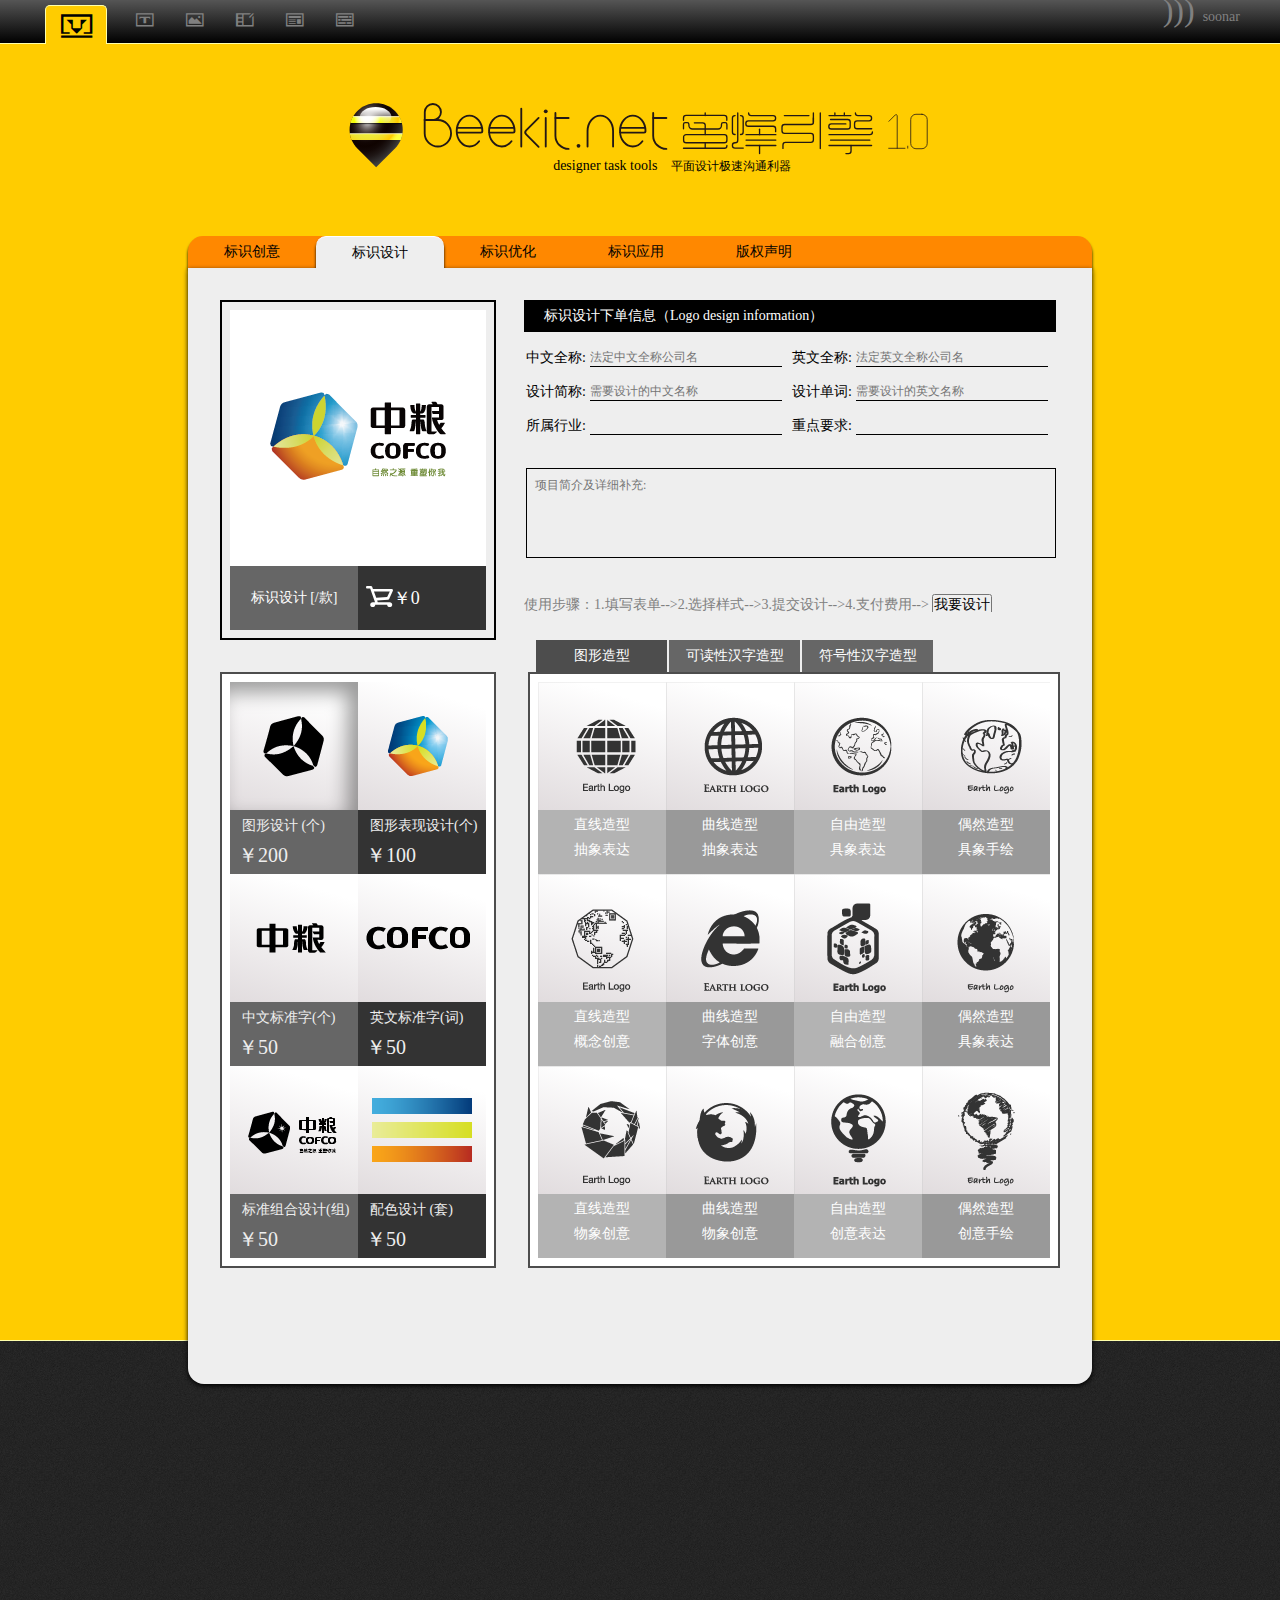
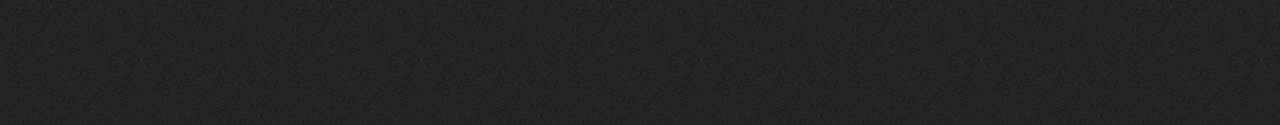
<file: index.html>
<!DOCTYPE html>
<html>
<head lang="en">
    <meta charset="UTF-8">
    <title>蜜蜂引擎 极速设计利器</title>
    <link rel="shortcut icon" href="cubee.ico">
    <link rel="stylesheet/less" type="text/css" href="less/index.less">
    <link rel="stylesheet/less" type="text/css" href="less/font-icon.less">
    <script src="js/less-1.3.3.min.js"></script>

</head>

<body style="background-color: #fc0">

<div class="top-user"><!--顶部导航条-->
    <!--<div class="screen-width">-->
        <ul>
            <li class="kinds-active"><i class="icon kinds-logo"></i></li>
            <li> <i class="icon kinds-type"></i> </li>
            <li> <i class="icon kinds-pic"></i> </li>
            <li> <i class="icon kinds-ai"></i> </li>
            <li> <i class="icon kinds-layout"></i> </li>
            <li> <i class="icon kinds-color"></i> </li>
            <span class="copr">))) <small>soonar</small></span>
        </ul>
    </div>

</div>
<!--===============================广告区开始================================-->
<div class="top-area">
    <div class="display-width">

        <div class="site-logo"> </div> <!--网站标志-->
        <div class="site-type"> </div> <!--网站标志-->

        <div class="slogan">designer task tools  <small>平面设计极速沟通利器</small></div>
        <!--style2-->

        <div class="site-ad">
            <p class="site-slogan-1"><span class="bee-font">bee</span>kit.net</p>
            <p class="site-info-1">Designer tasks tool</p>
        </div>

        <div class="site-ad">
            <p class="site-slogan-2">蜜蜂引擎1.0</p>
            <p class="site-info-2">平面设计极速沟通利器</p>
        </div>
    </div>
</div>

<div><div class="div-width">
    <div style="width:100%;;margin-bottom: 0">
        <!--width="512px"  height="580px"-->
        <iframe scrolling="no" frameborder="0"
                width="100%"  height="1280px"
                marginheight="0" src="frame.html"></iframe>
</div></div>


<!--============页脚开始=================================================-->
<div class="footer-part">

</div>

</body>
</html>
</file>
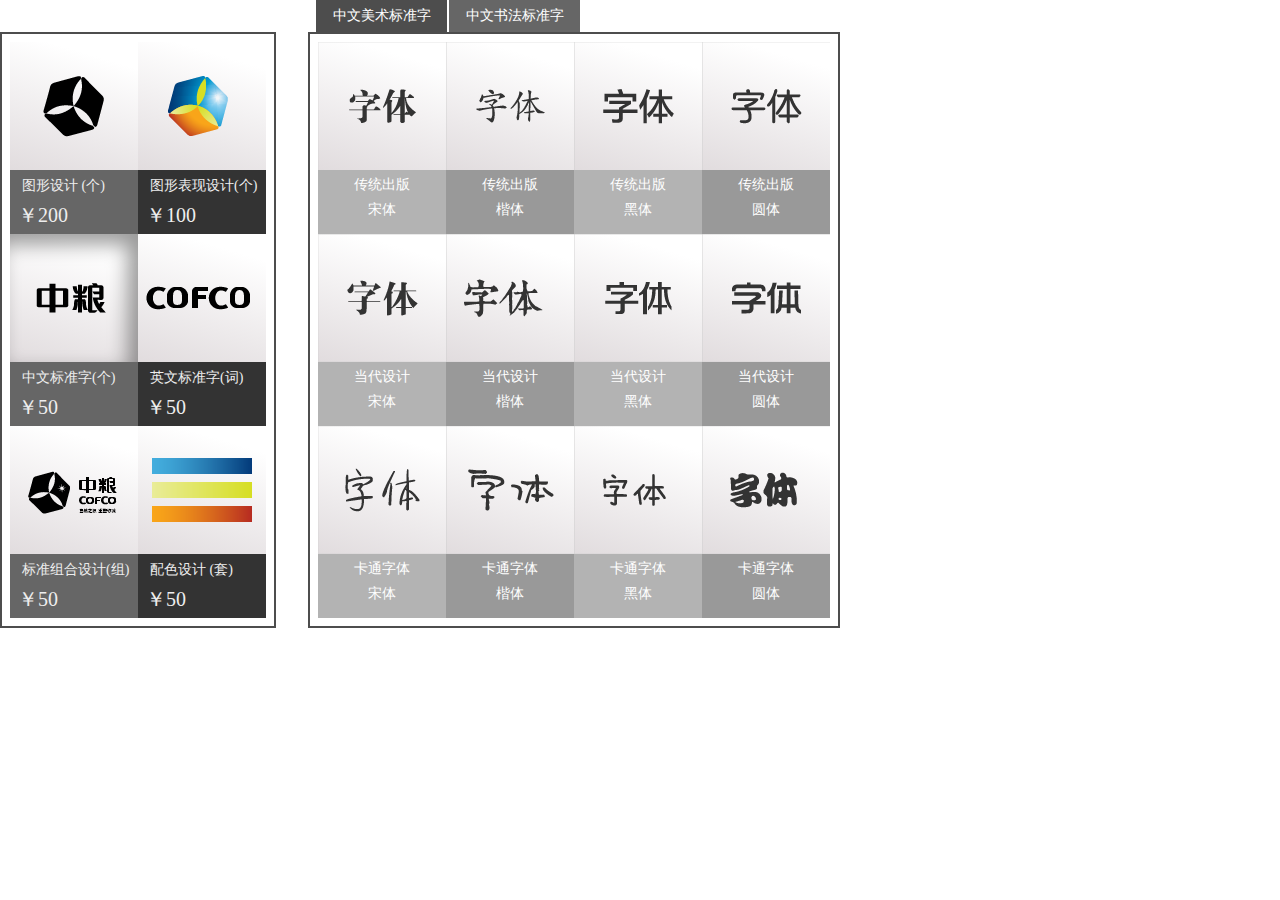
<file: frame-cntype.html>
<!DOCTYPE html>
<html>
<head lang="en">
    <meta charset="UTF-8"> <title>frame-cntype</title>
    <link rel="stylesheet/less" type="text/css" href="less/css.less">
    <link rel="stylesheet/less" type="text/css" href="less/icon.less">
    <script src="js/less-1.3.3.min.js"></script>
    <script src="js/tab.js"></script>
</head>
<body>


<!--//////////////////// 左下区 //////////////////////////////////////////////////////-->
<div class="tab-block"> <!--左导航-->
    <div class="select-block">
        <a class="logo-css" href="frame-graphic.html"><i class="logo-icon11"></i></a>
        <a class="logo-css" href="frame-effect.html"><i class="logo-icon12"></i></a>
        <div class="light-info">
            <p class="logo-info-name">图形设计 (个)</p>
            <p class="logo-info-price">￥200</p>
        </div>
        <div class="deep-info">
            <p class="logo-info-name">图形表现设计(个)</p>
            <p class="logo-info-price">￥100</p>
        </div>
        <a class="logo-css  elem-active" href="frame-cntype.html"><i class="logo-icon21"></i></a>
        <a class="logo-css" href="frame-entype.html"><i class="logo-icon22"></i></a>
        <div class="light-info">
            <p class="logo-info-name">中文标准字(个)</p>
            <p class="logo-info-price">￥50</p>
        </div>
        <div class="deep-info">
            <p class="logo-info-name">英文标准字(词)</p>
            <p class="logo-info-price">￥50</p>
        </div>
        <a class="logo-css" href="frame-group.html"><i class="logo-icon31"></i></a>
        <a class="logo-css" href="frame-color.html"><i class="logo-icon32"></i></a>
        <div class="light-info">
            <p class="logo-info-name">标准组合设计(组)</p>
            <p class="logo-info-price">￥50</p>
        </div>
        <div class="deep-info">
            <p class="logo-info-name">配色设计 (套)</p>
            <p class="logo-info-price">￥50</p>
        </div>
    </div>
</div>

<!--//////////////////// 右下区 //////////////////////////////////////////////////////-->
<div class="tab" id="tab"> <!-- 右选择 -->
    <div class="tab-title" id="tab-title"><!-- tab-title -->

        <ul class="contet-title"><!-- 标签框 -->
            <li class="title-cell tab-active">中文美术标准字</li>
            <li class="title-cell">中文书法标准字</li>
            <!--<li class="title-cell"> three</li>-->
            <!--<li class="title-cell"> four</li>-->
        </ul>
    </div>

    <div class="tab-content" id="tab-content"> <!-- tab-content -->

        <!-------------------------- block 1 --------------------------------------->
        <span class="css-selector">
            <div class="cell-row"><!-- 第一行第一列 -->
                <a class="cell-block" href="#">
                    <i class="cntype1-icon11"></i> <!-- 示例icon 11-->
                </a>
                <div class="cell-light">
                    <p class="icon-info">传统出版</p>
                    <p class="icon-info">宋体</p>
                </div>
            </div>
             <div class="cell-row"><!-- 第一行第二列 -->
                 <a class="cell-block" href="#">
                     <i class="cntype1-icon12"></i> <!-- 示例icon 12-->
                 </a>
                 <div class="cell-dark">
                     <p class="icon-info">传统出版</p>
                     <p class="icon-info">楷体</p>
                 </div>
             </div>
             <div class="cell-row"><!-- 第一行第三列 -->
                 <a class="cell-block" href="#">
                     <i class="cntype1-icon13"></i> <!-- 示例icon 13-->
                 </a>
                 <div class="cell-light">
                     <p class="icon-info">传统出版</p>
                     <p class="icon-info">黑体</p>
                 </div>
             </div>
             <div class="cell-row"><!-- 第一行第四列 -->
                 <a class="cell-block" href="#">
                     <i class="cntype1-icon14"></i> <!-- 示例icon 14-->
                 </a>
                 <div class="cell-dark">
                     <p class="icon-info">传统出版</p>
                     <p class="icon-info">圆体</p>
                 </div>
             </div>
            <!--第二行-->
            <div class="cell-row"><!-- 第二行第一列 -->
                <a class="cell-block" href="#">
                    <i class="cntype1-icon21"></i> <!-- 示例icon 21-->
                </a>
                <div class="cell-light">
                    <p class="icon-info">当代设计</p>
                    <p class="icon-info">宋体</p>
                </div>
            </div>
             <div class="cell-row"><!-- 第二行第二列 -->
                 <a class="cell-block" href="#">
                     <i class="cntype1-icon22"></i> <!-- 示例icon 22-->
                 </a>
                 <div class="cell-dark">
                     <p class="icon-info">当代设计</p>
                     <p class="icon-info">楷体</p>
                 </div>
             </div>
             <div class="cell-row"><!-- 第二行第三列 -->
                 <a class="cell-block" href="#">
                     <i class="cntype1-icon23"></i> <!-- 示例icon 23-->
                 </a>
                 <div class="cell-light">
                     <p class="icon-info">当代设计</p>
                     <p class="icon-info">黑体</p>
                 </div>
             </div>
             <div class="cell-row"><!-- 第二行第四列 -->
                 <a class="cell-block" href="#">
                     <i class="cntype1-icon24"></i> <!-- 示例icon 24-->
                 </a>
                 <div class="cell-dark">
                     <p class="icon-info">当代设计</p>
                     <p class="icon-info">圆体</p>
                 </div>
             </div>
            <!--第三行-->
            <div class="cell-row"><!-- 第三行第一列 -->
                <a class="cell-block" href="#">
                    <i class="cntype1-icon31"></i> <!-- 示例icon 31-->
                </a>
                <div class="cell-light">
                    <p class="icon-info">卡通字体</p>
                    <p class="icon-info">宋体</p>
                </div>
            </div>
             <div class="cell-row"><!-- 第三行第二列 -->
                 <a class="cell-block" href="#">
                     <i class="cntype1-icon32"></i> <!-- 示例icon 32-->
                 </a>
                 <div class="cell-dark">
                     <p class="icon-info">卡通字体</p>
                     <p class="icon-info">楷体</p>
                 </div>
             </div>
             <div class="cell-row"><!-- 第三行第三列 -->
                 <a class="cell-block" href="#">
                     <i class="cntype1-icon33"></i> <!-- 示例icon 33-->
                 </a>
                 <div class="cell-light">
                     <p class="icon-info">卡通字体</p>
                     <p class="icon-info">黑体</p>
                 </div>
             </div>
             <div class="cell-row"><!-- 第三行第四列 -->
                 <a class="cell-block" href="#">
                     <i class="cntype1-icon34"></i> <!-- 示例icon 34-->
                 </a>
                 <div class="cell-dark">
                     <p class="icon-info">卡通字体</p>
                     <p class="icon-info">圆体</p>
                 </div>
             </div>
        </span>



        <!---------------------------------------- block 2 -------------------------------------->
        <span class="css-selector" style="display: none">
            <div class="cell-row"><!-- 第一行第一列 -->
                <a class="cell-block" href="#">
                    <i class="cntype2-icon11"></i> <!-- 示例icon 11-->
                </a>
                <div class="cell-light">
                    <p class="icon-info">名家书法</p>
                    <p class="icon-info">隶书</p>
                </div>
            </div>
             <div class="cell-row"><!-- 第一行第二列 -->
                 <a class="cell-block" href="#">
                     <i class="cntype2-icon12"></i> <!-- 示例icon 12-->
                 </a>
                 <div class="cell-dark">
                     <p class="icon-info">名家书法</p>
                     <p class="icon-info">正书</p>
                 </div>
             </div>
             <div class="cell-row"><!-- 第一行第三列 -->
                 <a class="cell-block" href="#">
                     <i class="cntype2-icon13"></i> <!-- 示例icon 13-->
                 </a>
                 <div class="cell-light">
                     <p class="icon-info">名家书法</p>
                     <p class="icon-info">草书</p>
                 </div>
             </div>
             <div class="cell-row"><!-- 第一行第四列 -->
                 <a class="cell-block" href="#">
                     <i class="cntype2-icon14"></i> <!-- 示例icon 14-->
                 </a>
                 <div class="cell-dark">
                     <p class="icon-info">名家书法</p>
                     <p class="icon-info">行书</p>
                 </div>
             </div>
            <!--第二行-->
            <div class="cell-row"><!-- 第二行第一列 -->
                <a class="cell-block" href="#">
                    <i class="cntype2-icon21"></i> <!-- 示例icon 21-->
                </a>
                <div class="cell-light">
                    <p class="icon-info">传统碑帖</p>
                    <p class="icon-info">隶书</p>
                </div>
            </div>
             <div class="cell-row"><!-- 第二行第二列 -->
                 <a class="cell-block" href="#">
                     <i class="cntype2-icon22"></i> <!-- 示例icon 22-->
                 </a>
                 <div class="cell-dark">
                     <p class="icon-info">传统碑帖</p>
                     <p class="icon-info">魏书</p>
                 </div>
             </div>
             <div class="cell-row"><!-- 第二行第三列 -->
                 <a class="cell-block" href="#">
                     <i class="cntype2-icon23"></i> <!-- 示例icon 23-->
                 </a>
                 <div class="cell-light">
                     <p class="icon-info">传统碑帖</p>
                     <p class="icon-info">草书</p>
                 </div>
             </div>
             <div class="cell-row"><!-- 第二行第四列 -->
                 <a class="cell-block" href="#">
                     <i class="cntype2-icon24"></i> <!-- 示例icon 24-->
                 </a>
                 <div class="cell-dark">
                     <p class="icon-info">传统碑帖</p>
                     <p class="icon-info">行书</p>
                 </div>
             </div>
            <!--第三行-->
            <div class="cell-row"><!-- 第三行第一列 -->
                <a class="cell-block" href="#">
                    <i class="cntype2-icon31"></i> <!-- 示例icon 31-->
                </a>
                <div class="cell-light">
                    <p class="icon-info">书家字库</p>
                    <p class="icon-info">炳森隶书</p>
                </div>
            </div>
             <div class="cell-row"><!-- 第三行第二列 -->
                 <a class="cell-block" href="#">
                     <i class="cntype2-icon32"></i> <!-- 示例icon 32-->
                 </a>
                 <div class="cell-dark">
                     <p class="icon-info">书家字库</p>
                     <p class="icon-info">启功楷书</p>
                 </div>
             </div>
             <div class="cell-row"><!-- 第三行第三列 -->
                 <a class="cell-block" href="#">
                     <i class="cntype2-icon33"></i> <!-- 示例icon 33-->
                 </a>
                 <div class="cell-light">
                     <p class="icon-info">书家字库</p>
                     <p class="icon-info">右任草书</p>
                 </div>
             </div>
             <div class="cell-row"><!-- 第三行第四列 -->
                 <a class="cell-block" href="#">
                     <i class="cntype2-icon34"></i> <!-- 示例icon 34-->
                 </a>
                 <div class="cell-dark">
                     <p class="icon-info">书家字库</p>
                     <p class="icon-info">舒同行书</p>
                 </div>
             </div>
        </span>

        <!--&lt;!&ndash; -----------------------------------------block 3 -------------------------------------------------- &ndash;&gt;-->
        <!--<span class="css-selector" style="display: none">-->
            <!--<div class="cell-row">&lt;!&ndash; 第一行第一列 &ndash;&gt;-->
                <!--<a class="cell-block" href="#">-->
                    <!--<i class="*-icon11"></i> &lt;!&ndash; 示例icon &ndash;&gt;-->
                <!--</a>-->
                <!--<div class="cell-light">-->
                    <!--<p class="icon-info">3info</p>-->
                    <!--<p class="icon-info">readme</p>-->
                <!--</div>-->
            <!--</div>-->
             <!--<div class="cell-row">&lt;!&ndash; 第一行第二列 &ndash;&gt;-->
                 <!--<a class="cell-block" href="#">-->
                     <!--<i class="*-icon11"></i> &lt;!&ndash; 示例icon &ndash;&gt;-->
                 <!--</a>-->
                 <!--<div class="cell-dark">-->
                     <!--<p class="icon-info">info</p>-->
                     <!--<p class="icon-info">readme</p>-->
                 <!--</div>-->
             <!--</div>-->
             <!--<div class="cell-row">&lt;!&ndash; 第一行第三列 &ndash;&gt;-->
                 <!--<a class="cell-block" href="#">-->
                     <!--<i class="*-icon11"></i> &lt;!&ndash; 示例icon &ndash;&gt;-->
                 <!--</a>-->
                 <!--<div class="cell-light">-->
                     <!--<p class="icon-info">info</p>-->
                     <!--<p class="icon-info">readme</p>-->
                 <!--</div>-->
             <!--</div>-->
             <!--<div class="cell-row">&lt;!&ndash; 第一行第四列 &ndash;&gt;-->
                 <!--<a class="cell-block" href="#">-->
                     <!--<i class="*-icon11"></i> &lt;!&ndash; 示例icon &ndash;&gt;-->
                 <!--</a>-->
                 <!--<div class="cell-dark">-->
                     <!--<p class="icon-info">info</p>-->
                     <!--<p class="icon-info">readme</p>-->
                 <!--</div>-->
             <!--</div>-->
            <!--&lt;!&ndash;第二行&ndash;&gt;-->
            <!--<div class="cell-row">&lt;!&ndash; 第一行第一列 &ndash;&gt;-->
                <!--<a class="cell-block" href="#">-->
                    <!--<i class="*-icon11"></i> &lt;!&ndash; 示例icon &ndash;&gt;-->
                <!--</a>-->
                <!--<div class="cell-light">-->
                    <!--<p class="icon-info">info</p>-->
                    <!--<p class="icon-info">readme</p>-->
                <!--</div>-->
            <!--</div>-->
             <!--<div class="cell-row">&lt;!&ndash; 第一行第二列 &ndash;&gt;-->
                 <!--<a class="cell-block" href="#">-->
                     <!--<i class="*-icon11"></i> &lt;!&ndash; 示例icon &ndash;&gt;-->
                 <!--</a>-->
                 <!--<div class="cell-dark">-->
                     <!--<p class="icon-info">info</p>-->
                     <!--<p class="icon-info">readme</p>-->
                 <!--</div>-->
             <!--</div>-->
             <!--<div class="cell-row">&lt;!&ndash; 第一行第三列 &ndash;&gt;-->
                 <!--<a class="cell-block" href="#">-->
                     <!--<i class="*-icon11"></i> &lt;!&ndash; 示例icon &ndash;&gt;-->
                 <!--</a>-->
                 <!--<div class="cell-light">-->
                     <!--<p class="icon-info">info</p>-->
                     <!--<p class="icon-info">readme</p>-->
                 <!--</div>-->
             <!--</div>-->
             <!--<div class="cell-row">&lt;!&ndash; 第一行第四列 &ndash;&gt;-->
                 <!--<a class="cell-block" href="#">-->
                     <!--<i class="*-icon11"></i> &lt;!&ndash; 示例icon &ndash;&gt;-->
                 <!--</a>-->
                 <!--<div class="cell-dark">-->
                     <!--<p class="icon-info">info</p>-->
                     <!--<p class="icon-info">readme</p>-->
                 <!--</div>-->
             <!--</div>-->
            <!--&lt;!&ndash;第三行&ndash;&gt;-->
            <!--<div class="cell-row">&lt;!&ndash; 第一行第一列 &ndash;&gt;-->
                <!--<a class="cell-block" href="#">-->
                    <!--<i class="*-icon11"></i> &lt;!&ndash; 示例icon &ndash;&gt;-->
                <!--</a>-->
                <!--<div class="cell-light">-->
                    <!--<p class="icon-info">info</p>-->
                    <!--<p class="icon-info">readme</p>-->
                <!--</div>-->
            <!--</div>-->
             <!--<div class="cell-row">&lt;!&ndash; 第一行第二列 &ndash;&gt;-->
                 <!--<a class="cell-block" href="#">-->
                     <!--<i class="*-icon11"></i> &lt;!&ndash; 示例icon &ndash;&gt;-->
                 <!--</a>-->
                 <!--<div class="cell-dark">-->
                     <!--<p class="icon-info">info</p>-->
                     <!--<p class="icon-info">readme</p>-->
                 <!--</div>-->
             <!--</div>-->
             <!--<div class="cell-row">&lt;!&ndash; 第一行第三列 &ndash;&gt;-->
                 <!--<a class="cell-block" href="#">-->
                     <!--<i class="*-icon11"></i> &lt;!&ndash; 示例icon &ndash;&gt;-->
                 <!--</a>-->
                 <!--<div class="cell-light">-->
                     <!--<p class="icon-info">info</p>-->
                     <!--<p class="icon-info">readme</p>-->
                 <!--</div>-->
             <!--</div>-->
             <!--<div class="cell-row">&lt;!&ndash; 第一行第四列 &ndash;&gt;-->
                 <!--<a class="cell-block" href="#">-->
                     <!--<i class="*-icon11"></i> &lt;!&ndash; 示例icon &ndash;&gt;-->
                 <!--</a>-->
                 <!--<div class="cell-dark">-->
                     <!--<p class="icon-info">info</p>-->
                     <!--<p class="icon-info">readme</p>-->
                 <!--</div>-->
             <!--</div>-->
        <!--</span>-->

        <!--&lt;!&ndash; -------------------------------------------block 4 ------------------------------------------------ &ndash;&gt;-->
        <!--<span class="css-selector" style="display: none">-->
            <!--<div class="cell-row">&lt;!&ndash; 第一行第一列 &ndash;&gt;-->
                <!--<a class="cell-block" href="#">-->
                    <!--<i class="*-icon11"></i> &lt;!&ndash; 示例icon &ndash;&gt;-->
                <!--</a>-->
                <!--<div class="cell-light">-->
                    <!--<p class="icon-info">4info</p>-->
                    <!--<p class="icon-info">readme</p>-->
                <!--</div>-->
            <!--</div>-->
             <!--<div class="cell-row">&lt;!&ndash; 第一行第二列 &ndash;&gt;-->
                 <!--<a class="cell-block" href="#">-->
                     <!--<i class="*-icon11"></i> &lt;!&ndash; 示例icon &ndash;&gt;-->
                 <!--</a>-->
                 <!--<div class="cell-dark">-->
                     <!--<p class="icon-info">info</p>-->
                     <!--<p class="icon-info">readme</p>-->
                 <!--</div>-->
             <!--</div>-->
             <!--<div class="cell-row">&lt;!&ndash; 第一行第三列 &ndash;&gt;-->
                 <!--<a class="cell-block" href="#">-->
                     <!--<i class="*-icon11"></i> &lt;!&ndash; 示例icon &ndash;&gt;-->
                 <!--</a>-->
                 <!--<div class="cell-light">-->
                     <!--<p class="icon-info">info</p>-->
                     <!--<p class="icon-info">readme</p>-->
                 <!--</div>-->
             <!--</div>-->
             <!--<div class="cell-row">&lt;!&ndash; 第一行第四列 &ndash;&gt;-->
                 <!--<a class="cell-block" href="#">-->
                     <!--<i class="*-icon11"></i> &lt;!&ndash; 示例icon &ndash;&gt;-->
                 <!--</a>-->
                 <!--<div class="cell-dark">-->
                     <!--<p class="icon-info">info</p>-->
                     <!--<p class="icon-info">readme</p>-->
                 <!--</div>-->
             <!--</div>-->
            <!--&lt;!&ndash;第二行&ndash;&gt;-->
            <!--<div class="cell-row">&lt;!&ndash; 第一行第一列 &ndash;&gt;-->
                <!--<a class="cell-block" href="#">-->
                    <!--<i class="*-icon11"></i> &lt;!&ndash; 示例icon &ndash;&gt;-->
                <!--</a>-->
                <!--<div class="cell-light">-->
                    <!--<p class="icon-info">info</p>-->
                    <!--<p class="icon-info">readme</p>-->
                <!--</div>-->
            <!--</div>-->
             <!--<div class="cell-row">&lt;!&ndash; 第一行第二列 &ndash;&gt;-->
                 <!--<a class="cell-block" href="#">-->
                     <!--<i class="*-icon11"></i> &lt;!&ndash; 示例icon &ndash;&gt;-->
                 <!--</a>-->
                 <!--<div class="cell-dark">-->
                     <!--<p class="icon-info">info</p>-->
                     <!--<p class="icon-info">readme</p>-->
                 <!--</div>-->
             <!--</div>-->
             <!--<div class="cell-row">&lt;!&ndash; 第一行第三列 &ndash;&gt;-->
                 <!--<a class="cell-block" href="#">-->
                     <!--<i class="*-icon11"></i> &lt;!&ndash; 示例icon &ndash;&gt;-->
                 <!--</a>-->
                 <!--<div class="cell-light">-->
                     <!--<p class="icon-info">info</p>-->
                     <!--<p class="icon-info">readme</p>-->
                 <!--</div>-->
             <!--</div>-->
             <!--<div class="cell-row">&lt;!&ndash; 第一行第四列 &ndash;&gt;-->
                 <!--<a class="cell-block" href="#">-->
                     <!--<i class="*-icon11"></i> &lt;!&ndash; 示例icon &ndash;&gt;-->
                 <!--</a>-->
                 <!--<div class="cell-dark">-->
                     <!--<p class="icon-info">info</p>-->
                     <!--<p class="icon-info">readme</p>-->
                 <!--</div>-->
             <!--</div>-->
            <!--&lt;!&ndash;第三行&ndash;&gt;-->
            <!--<div class="cell-row">&lt;!&ndash; 第一行第一列 &ndash;&gt;-->
                <!--<a class="cell-block" href="#">-->
                    <!--<i class="*-icon11"></i> &lt;!&ndash; 示例icon &ndash;&gt;-->
                <!--</a>-->
                <!--<div class="cell-light">-->
                    <!--<p class="icon-info">info</p>-->
                    <!--<p class="icon-info">readme</p>-->
                <!--</div>-->
            <!--</div>-->
             <!--<div class="cell-row">&lt;!&ndash; 第一行第二列 &ndash;&gt;-->
                 <!--<a class="cell-block" href="#">-->
                     <!--<i class="*-icon11"></i> &lt;!&ndash; 示例icon &ndash;&gt;-->
                 <!--</a>-->
                 <!--<div class="cell-dark">-->
                     <!--<p class="icon-info">info</p>-->
                     <!--<p class="icon-info">readme</p>-->
                 <!--</div>-->
             <!--</div>-->
             <!--<div class="cell-row">&lt;!&ndash; 第一行第三列 &ndash;&gt;-->
                 <!--<a class="cell-block" href="#">-->
                     <!--<i class="*-icon11"></i> &lt;!&ndash; 示例icon &ndash;&gt;-->
                 <!--</a>-->
                 <!--<div class="cell-light">-->
                     <!--<p class="icon-info">info</p>-->
                     <!--<p class="icon-info">readme</p>-->
                 <!--</div>-->
             <!--</div>-->
             <!--<div class="cell-row">&lt;!&ndash; 第一行第四列 &ndash;&gt;-->
                 <!--<a class="cell-block" href="#">-->
                     <!--<i class="*-icon11"></i> &lt;!&ndash; 示例icon &ndash;&gt;-->
                 <!--</a>-->
                 <!--<div class="cell-dark">-->
                     <!--<p class="icon-info">info</p>-->
                     <!--<p class="icon-info">readme</p>-->
                 <!--</div>-->
             <!--</div>-->
        <!--</span>-->

        <!--&lt;!&ndash; ------------------------------------------------------------------------------------------- &ndash;&gt;-->

    </div>
</div>



</body>
</html>
</file>
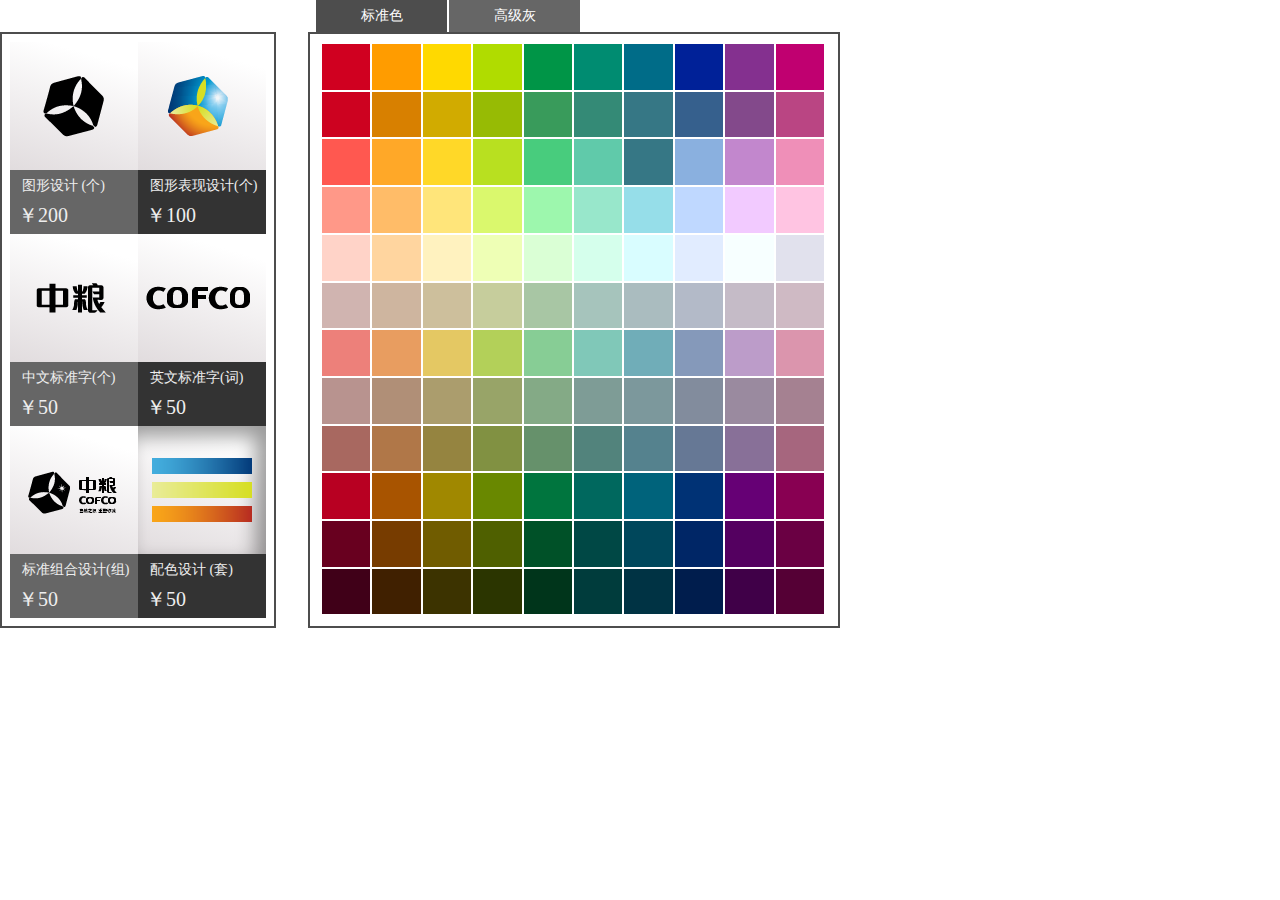
<file: frame-color.html>
<!DOCTYPE html>
<html>
<head lang="en">
    <meta charset="UTF-8"> <title>frame-color-less</title>
    <link rel="stylesheet/less" type="text/css" href="less/css.less">
    <link rel="stylesheet/less" type="text/css" href="less/icon.less">
    <link rel="stylesheet/less" type="text/css" href="less/color.less">
    <script src="js/less-1.3.3.min.js"></script>
    <script src="js/jquery-1.11.1.min.js"></script>
    <!--<script src="js/tab.js"></script>-->
    <script src="js/color-click.js"></script>
</head>
<body >

<!--//////////////////// 左下区 //////////////////////////////////////////////////////-->
<div class="tab-block"> <!--左导航-->
    <div class="select-block">
        <a class="logo-css" href="frame-graphic.html"><i class="logo-icon11"></i></a>
        <a class="logo-css" href="frame-effect.html"><i class="logo-icon12"></i></a>
        <div class="light-info">
            <p class="logo-info-name">图形设计 (个)</p>
            <p class="logo-info-price">￥200</p>
        </div>
        <div class="deep-info">
            <p class="logo-info-name">图形表现设计(个)</p>
            <p class="logo-info-price">￥100</p>
        </div>
        <a class="logo-css" href="frame-cntype.html"><i class="logo-icon21"></i></a>
        <a class="logo-css" href="frame-entype.html"><i class="logo-icon22"></i></a>
        <div class="light-info">
            <p class="logo-info-name">中文标准字(个)</p>
            <p class="logo-info-price">￥50</p>
        </div>
        <div class="deep-info">
            <p class="logo-info-name">英文标准字(词)</p>
            <p class="logo-info-price">￥50</p>
        </div>
        <a class="logo-css" href="frame-group.html"><i class="logo-icon31"></i></a>
        <a class="logo-css  elem-active" href="frame-color.html"><i class="logo-icon32"></i></a>
        <div class="light-info">
            <p class="logo-info-name">标准组合设计(组)</p>
            <p class="logo-info-price">￥50</p>
        </div>
        <div class="deep-info">
            <p class="logo-info-name">配色设计 (套)</p>
            <p class="logo-info-price">￥50</p>
        </div>
    </div>
</div>

<!--//////////////////// 右下区 //////////////////////////////////////////////////////-->
<div class="tab" id="tab"> <!-- 右选择 -->
    <div class="tab-title" id="tab-title"><!-- tab-title -->

        <ul class="contet-title"><!-- 标签框 -->
            <li class="title-cell tab-active"> 标准色</li>
            <li class="title-cell"> 高级灰</li>
            <!--<li class="title-cell"> three</li>-->
            <!--<li class="title-cell"> four</li>-->
        </ul>
    </div>

    <div class="tab-content" id="tab-content" > <!-- tab-content -->

        <!---------------------------------------- block 1 ------------------------------------------------->
        <span class="css-selector" style="overflow: visible">
            <div id="box">

                <ul>
                    <li> <div><div id="r-v"> </div><p></p><p></p></div> </li>
                    <li> <div><div id="yr-v"> </div><p></p><p></p></div> </li>
                    <li> <div><div id="y-v">  </div><p></p><p></p></div> </li>
                    <li> <div><div id="gy-v"> </div><p></p><p></p></div> </li>
                    <li> <div><div id="g-v">  </div><p></p><p></p></div> </li>
                    <li> <div><div id="bg-v"> </div><p></p><p></p></div> </li>
                    <li> <div><div id="b-v">  </div><p></p><p></p></div> </li>
                    <li> <div><div id="pb-v"> </div><p></p><p></p></div> </li>
                    <li> <div><div id="p-v">  </div><p></p><p></p></div> </li>
                    <li> <div><div id="rp-v"> </div><p></p><p></p></div> </li>

                    <li> <div><div id="r-s">  </div><p></p><p></p></div> </li>
                    <li> <div><div id="yr-s"> </div><p></p><p></p></div> </li>
                    <li> <div><div id="y-s">  </div><p></p><p></p></div> </li>
                    <li> <div><div id="gy-s"> </div><p></p><p></p></div> </li>
                    <li> <div><div id="g-s">  </div><p></p><p></p></div> </li>
                    <li> <div><div id="bg-s"> </div><p></p><p></p></div> </li>
                    <li> <div><div id="b-s">  </div><p></p><p></p></div> </li>
                    <li> <div><div id="pb-s"> </div><p></p><p></p></div> </li>
                    <li> <div><div id="p-s">  </div><p></p><p></p></div> </li>
                    <li> <div><div id="rp-s"> </div><p></p><p></p></div> </li>

                    <li> <div><div id="r-b">   </div><p></p><p></p></div> </li>
                    <li> <div><div id="yr-b">  </div><p></p><p></p></div> </li>
                    <li> <div><div id="y-b">   </div><p></p><p></p></div> </li>
                    <li> <div><div id="gy-b">  </div><p></p><p></p></div> </li>
                    <li> <div><div id="g-b">   </div><p></p><p></p></div> </li>
                    <li> <div><div id="bg-b">  </div><p></p><p></p></div> </li>
                    <li> <div><div id="b-b">   </div><p></p><p></p></div> </li>
                    <li> <div><div id="pb-b">  </div><p></p><p></p></div> </li>
                    <li> <div><div id="p-b">   </div><p></p><p></p></div> </li>
                    <li> <div><div id="rp-b">  </div><p></p><p></p></div> </li>

                    <li> <div><div id="r-p">   </div><p></p><p></p></div> </li>
                    <li> <div><div id="yr-p">  </div><p></p><p></p></div> </li>
                    <li> <div><div id="y-p">   </div><p></p><p></p></div> </li>
                    <li> <div><div id="gy-p">  </div><p></p><p></p></div> </li>
                    <li> <div><div id="g-p">   </div><p></p><p></p></div> </li>
                    <li> <div><div id="bg-p">  </div><p></p><p></p></div> </li>
                    <li> <div><div id="b-p">   </div><p></p><p></p></div> </li>
                    <li> <div><div id="pb-p">  </div><p></p><p></p></div> </li>
                    <li> <div><div id="p-p">   </div><p></p><p></p></div> </li>
                    <li> <div><div id="rp-p">  </div><p></p><p></p></div> </li>

                    <li> <div><div id="r-vp">  </div><p></p><p></p></div> </li>
                    <li> <div><div id="yr-vp"> </div><p></p><p></p></div> </li>
                    <li> <div><div id="y-vp">  </div><p></p><p></p></div> </li>
                    <li> <div><div id="gy-vp"> </div><p></p><p></p></div> </li>
                    <li> <div><div id="g-vp">  </div><p></p><p></p></div> </li>
                    <li> <div><div id="bg-vp"> </div><p></p><p></p></div> </li>
                    <li> <div><div id="b-vp">  </div><p></p><p></p></div> </li>
                    <li> <div><div id="pb-vp"> </div><p></p><p></p></div> </li>
                    <li> <div><div id="p-vp">  </div><p></p><p></p></div> </li>
                    <li> <div><div id="rp-vp"> </div><p></p><p></p></div> </li>

                    <li> <div><div id="r-lgr">  </div><p></p><p></p></div> </li>
                    <li> <div><div id="yr-lgr"> </div><p></p><p></p></div> </li>
                    <li> <div><div id="y-lgr">  </div><p></p><p></p></div> </li>
                    <li> <div><div id="gy-lgr"> </div><p></p><p></p></div> </li>
                    <li> <div><div id="g-lgr">  </div><p></p><p></p></div> </li>
                    <li> <div><div id="bg-lgr"> </div><p></p><p></p></div> </li>
                    <li> <div><div id="b-lgr">  </div><p></p><p></p></div> </li>
                    <li> <div><div id="pb-lgr"> </div><p></p><p></p></div> </li>
                    <li> <div><div id="p-lgr">  </div><p></p><p></p></div> </li>
                    <li> <div><div id="rp-lgr"> </div><p></p><p></p></div> </li>

                    <li> <div><div id="r-l">   </div><p></p><p></p></div> </li>
                    <li> <div><div id="yr-l">  </div><p></p><p></p></div> </li>
                    <li> <div><div id="y-l">   </div><p></p><p></p></div> </li>
                    <li> <div><div id="gy-l">  </div><p></p><p></p></div> </li>
                    <li> <div><div id="g-l">   </div><p></p><p></p></div> </li>
                    <li> <div><div id="bg-l">  </div><p></p><p></p></div> </li>
                    <li> <div><div id="b-l">   </div><p></p><p></p></div> </li>
                    <li> <div><div id="pb-l">  </div><p></p><p></p></div> </li>
                    <li> <div><div id="p-l">   </div><p></p><p></p></div> </li>
                    <li> <div><div id="rp-l">  </div><p></p><p></p></div> </li>

                    <li> <div><div id="r-gr">   </div><p></p><p></p></div> </li>
                    <li> <div><div id="yr-gr">  </div><p></p><p></p></div> </li>
                    <li> <div><div id="y-gr">   </div><p></p><p></p></div> </li>
                    <li> <div><div id="gy-gr">  </div><p></p><p></p></div> </li>
                    <li> <div><div id="g-gr">   </div><p></p><p></p></div> </li>
                    <li> <div><div id="bg-gr">  </div><p></p><p></p></div> </li>
                    <li> <div><div id="b-gr">   </div><p></p><p></p></div> </li>
                    <li> <div><div id="pb-gr">  </div><p></p><p></p></div> </li>
                    <li> <div><div id="p-gr">   </div><p></p><p></p></div> </li>
                    <li> <div><div id="rp-gr">  </div><p></p><p></p></div> </li>

                    <li> <div><div id="r-dl">   </div><p></p><p></p></div> </li>
                    <li> <div><div id="yr-dl">  </div><p></p><p></p></div> </li>
                    <li> <div><div id="y-dl">   </div><p></p><p></p></div> </li>
                    <li> <div><div id="gy-dl">  </div><p></p><p></p></div> </li>
                    <li> <div><div id="g-dl">   </div><p></p><p></p></div> </li>
                    <li> <div><div id="bg-dl">  </div><p></p><p></p></div> </li>
                    <li> <div><div id="b-dl">   </div><p></p><p></p></div> </li>
                    <li> <div><div id="pb-dl">  </div><p></p><p></p></div> </li>
                    <li> <div><div id="p-dl">   </div><p></p><p></p></div> </li>
                    <li> <div><div id="rp-dl">  </div><p></p><p></p></div> </li>

                    <li> <div><div id="r-dp">   </div><p></p><p></p></div> </li>
                    <li> <div><div id="yr-dp">  </div><p></p><p></p></div> </li>
                    <li> <div><div id="y-dp">   </div><p></p><p></p></div> </li>
                    <li> <div><div id="gy-dp">  </div><p></p><p></p></div> </li>
                    <li> <div><div id="g-dp">   </div><p></p><p></p></div> </li>
                    <li> <div><div id="bg-dp">  </div><p></p><p></p></div> </li>
                    <li> <div><div id="b-dp">   </div><p></p><p></p></div> </li>
                    <li> <div><div id="pb-dp">  </div><p></p><p></p></div> </li>
                    <li> <div><div id="p-dp">   </div><p></p><p></p></div> </li>
                    <li> <div><div id="rp-dp">  </div><p></p><p></p></div> </li>

                    <li> <div><div id="r-dk">   </div><p></p><p></p></div> </li>
                    <li> <div><div id="yr-dk">  </div><p></p><p></p></div> </li>
                    <li> <div><div id="y-dk">   </div><p></p><p></p></div> </li>
                    <li> <div><div id="gy-dk">  </div><p></p><p></p></div> </li>
                    <li> <div><div id="g-dk">   </div><p></p><p></p></div> </li>
                    <li> <div><div id="bg-dk">  </div><p></p><p></p></div> </li>
                    <li> <div><div id="b-dk">   </div><p></p><p></p></div> </li>
                    <li> <div><div id="pb-dk">  </div><p></p><p></p></div> </li>
                    <li> <div><div id="p-dk">   </div><p></p><p></p></div> </li>
                    <li> <div><div id="rp-dk">  </div><p></p><p></p></div> </li>

                    <li> <div><div id="r-dgr">  </div><p></p><p></p></div> </li>
                    <li> <div><div id="yr-dgr"> </div><p></p><p></p></div> </li>
                    <li> <div><div id="y-dgr">  </div><p></p><p></p></div> </li>
                    <li> <div><div id="gy-dgr"> </div><p></p><p></p></div> </li>
                    <li> <div><div id="g-dgr">  </div><p></p><p></p></div> </li>
                    <li> <div><div id="bg-dgr"> </div><p></p><p></p></div> </li>
                    <li> <div><div id="b-dgr">  </div><p></p><p></p></div> </li>
                    <li> <div><div id="pb-dgr"> </div><p></p><p></p></div> </li>
                    <li> <div><div id="p-dgr">  </div><p></p><p></p></div> </li>
                    <li> <div><div id="rp-dgr"> </div><p></p><p></p></div> </li>
                </ul>
            </div>

        </span>
        <!---------------------------------------- block 2 ------------------------------------------------------>
        <span class="css-selector" style="display: none">
            <div class="cell-row"><!-- 第一行第一列 -->
                <a id="n95" class="gray-block"  href="#"></a>
                <div class="cell-light">
                    <p class="icon-info">Neutral N9.5</p>
                    <p class="icon-info">RGB:</p>
                </div>
            </div>
             <div class="cell-row"><!-- 第一行第二列 -->
                 <a id="n9" class="gray-block" href="#"></a>
                 <div class="cell-dark">
                     <p class="icon-info">Neutral N9</p>
                     <p class="icon-info">RGB:</p>
                 </div>
             </div>
             <div class="cell-row"><!-- 第一行第三列 -->
                 <a id="n8" class="gray-block" href="#"></a>
                 <div class="cell-light">
                     <p class="icon-info">Neutral N8</p>
                     <p class="icon-info">RGB:</p>
                 </div>
             </div>
             <div class="cell-row"><!-- 第一行第四列 -->
                 <a id="n7" class="gray-block" href="#"></a>
                 <div class="cell-dark">
                     <p class="icon-info">Neutral N7</p>
                     <p class="icon-info">RGB:</p>
                 </div>
             </div>
            <!--第二行-->
            <div class="cell-row"><!-- 第一行第一列 -->
                <a id="n6" class="gray-block" href="#"></a>
                <div class="cell-light">
                    <p class="icon-info">Neutral N6</p>
                    <p class="icon-info">RGB:</p>
                </div>
            </div>
             <div class="cell-row"><!-- 第一行第二列 -->
                 <a id="n5" class="gray-block" href="#"></a>
                 <div class="cell-dark">
                     <p class="icon-info">Neutral N5</p>
                     <p class="icon-info">RGB:</p>
                 </div>
             </div>
             <div class="cell-row"><!-- 第一行第三列 -->
                 <a id="n4" class="gray-block" href="#"></a>
                 <div class="cell-light">
                     <p class="icon-info">Neutral N4</p>
                     <p class="icon-info">RGB:</p>
                 </div>
             </div>
             <div class="cell-row"><!-- 第一行第四列 -->
                 <a id="n3" class="gray-block" href="#"></a>
                 <div class="cell-dark">
                     <p class="icon-info">Neutral N3</p>
                     <p class="icon-info">RGB:</p>
                 </div>
             </div>
            <!--第三行-->
            <div class="cell-row"><!-- 第一行第一列 -->
                <a id="n2" class="gray-block" href="#"></a>
                <div class="cell-light">
                    <p class="icon-info">Neutral N2</p>
                    <p class="icon-info">RGB:</p>
                </div>
            </div>
             <div class="cell-row"><!-- 第一行第二列 -->
                 <a id="n15" class="gray-block" href="#"></a>
                 <div class="cell-dark">
                     <p class="icon-info">Neutral N1.5</p>
                     <p class="icon-info">RGB:</p>
                 </div>
             </div>

             <div class="cell-row"><!-- 第一行第四列 -->
                 <div class="sys-color">
                     <input  id="mycolor" type="color" value="#ffdd00">
                 </div>
                 <div class="cell-light">
                     <p class="icon-info">自选标准色</p>
                     <p class="icon-info" id="mycolorValue">RGB:</p>
                 </div>
             </div>
            <div class="cell-row"><!-- 第一行第三列 -->
                <div class="sys-color" >
                    <input id="graycolor" type="color">
                </div>
                <div class="cell-dark">
                    <p class="icon-info">自选高级灰</p>
                    <p class="icon-info">RGB:</p>
                </div>
            </div>
        </span>
    </div>
</div>



</body>
</html>
</file>
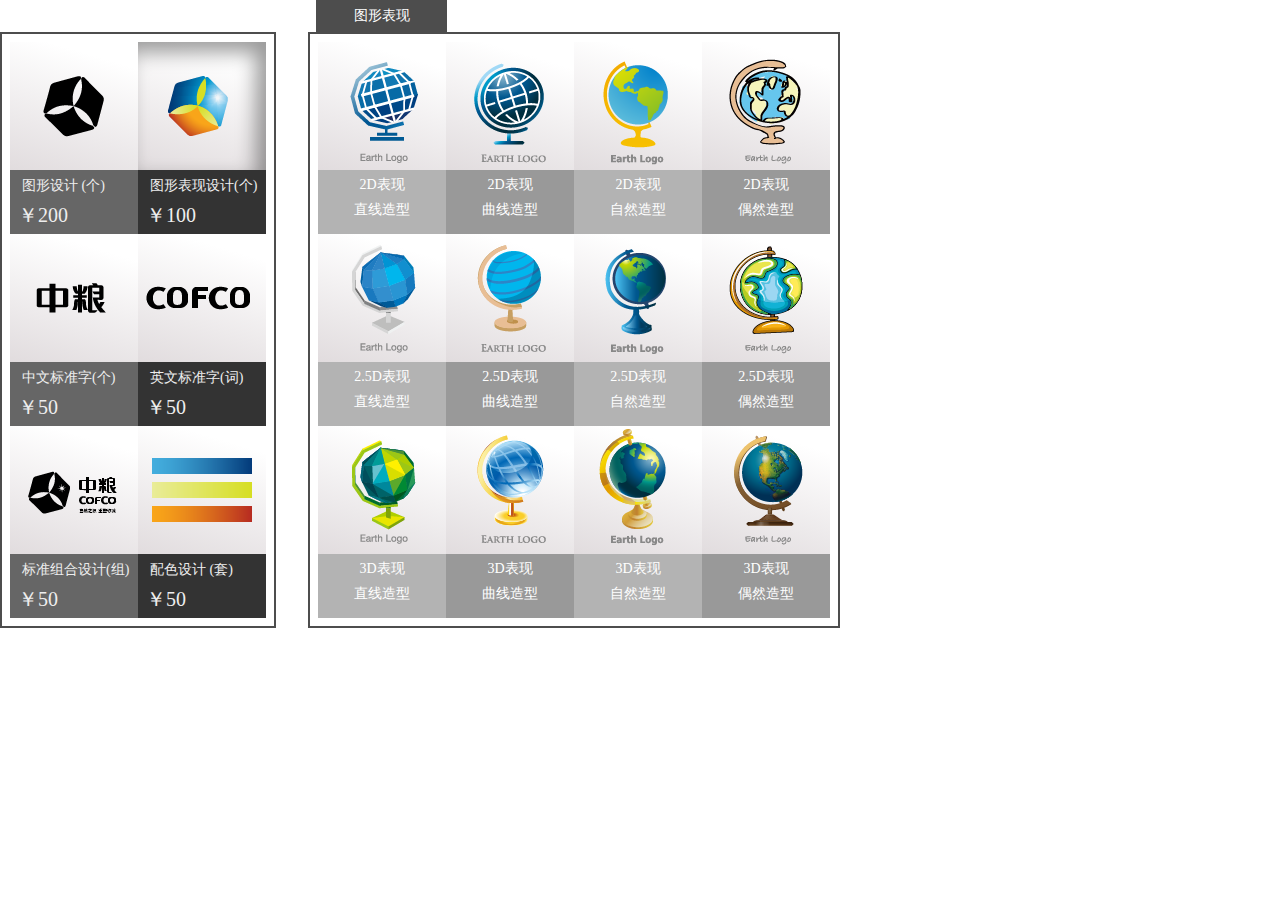
<file: frame-effect.html>
<!DOCTYPE html>
<html>
<head lang="en">
    <meta charset="UTF-8"> <title>frame-effect</title>
    <link rel="stylesheet/less" type="text/css" href="less/css.less">
    <link rel="stylesheet/less" type="text/css" href="less/icon.less">
    <script src="js/less-1.3.3.min.js"></script>
    <script src="js/tab.js"></script>
</head>
<body>

<!--//////////////////// 左下区 //////////////////////////////////////////////////////-->
<div class="tab-block"> <!--左导航-->
    <div class="select-block">
        <a class="logo-css" href="frame-graphic.html"><i class="logo-icon11"></i></a>
        <a class="logo-css   elem-active" href="frame-effect.html"><i class="logo-icon12"></i></a>
        <div class="light-info">
            <p class="logo-info-name">图形设计 (个)</p>
            <p class="logo-info-price">￥200</p>
        </div>
        <div class="deep-info">
            <p class="logo-info-name">图形表现设计(个)</p>
            <p class="logo-info-price">￥100</p>
        </div>
        <a class="logo-css" href="frame-cntype.html"><i class="logo-icon21"></i></a>
        <a class="logo-css" href="frame-entype.html"><i class="logo-icon22"></i></a>
        <div class="light-info">
            <p class="logo-info-name">中文标准字(个)</p>
            <p class="logo-info-price">￥50</p>
        </div>
        <div class="deep-info">
            <p class="logo-info-name">英文标准字(词)</p>
            <p class="logo-info-price">￥50</p>
        </div>
        <a class="logo-css" href="frame-group.html"><i class="logo-icon31"></i></a>
        <a class="logo-css" href="frame-color.html"><i class="logo-icon32"></i></a>
        <div class="light-info">
            <p class="logo-info-name">标准组合设计(组)</p>
            <p class="logo-info-price">￥50</p>
        </div>
        <div class="deep-info">
            <p class="logo-info-name">配色设计 (套)</p>
            <p class="logo-info-price">￥50</p>
        </div>
    </div>
</div>

<!--//////////////////// 右下区 //////////////////////////////////////////////////////-->

<div class="tab" id="tab"> <!-- 右选择 -->
    <div class="tab-title" id="tab-title"><!-- tab-title -->

        <ul class="contet-title">
            <li class="title-cell tab-active"> 图形表现 </li>

        </ul>
    </div>

    <div class="tab-content" id="tab-content"> <!-- tab-content -->

        <span class="css-selector">
         <!-- -----------------------------------------------1-------------------------------------------- -->
            <div> <!-- first row-->

                <div class="cell-row"><!-- 第一行第一列 -->
                    <a class="cell-block" href="#">
                        <i class="graphic-icon11"></i> <!-- 示例icon -->
                    </a>
                    <div class="cell-light">
                        <p class="icon-info">2D表现</p>
                        <p class="icon-info">直线造型</p>
                    </div>
                </div>

                <div class="cell-row"> <!-- 第一行第二列 -->
                    <a class="cell-block" href="#">
                        <i class="graphic-icon12"></i> <!-- 示例icon -->
                    </a>
                    <div class="cell-dark">
                        <p class="icon-info">2D表现</p>
                        <p class="icon-info">曲线造型</p>
                    </div>
                </div>

                <div class="cell-row"> <!-- 第一行第三列 -->
                    <a class="cell-block" href="#">
                        <i class="graphic-icon13"></i> <!-- 示例icon -->
                    </a>
                    <div class="cell-light">
                        <p class="icon-info">2D表现</p>
                        <p class="icon-info">自然造型</p>
                    </div>
                </div>

                <div class="cell-row"> <!-- 第一行第四列 -->
                    <a class="cell-block" href="#">
                        <i class="graphic-icon14"></i> <!-- 示例icon -->
                    </a>
                    <div class="cell-dark">
                        <p class="icon-info">2D表现</p>
                        <p class="icon-info">偶然造型</p>
                    </div>
                </div>
            </div>

            <div> <!-- second row-->

                <div class="cell-row"><!-- 第二行第一列 -->
                    <a class="cell-block" href="#">
                        <i class="graphic-icon21"></i> <!-- 示例icon -->
                    </a>
                    <div class="cell-light">
                        <p class="icon-info">2.5D表现</p>
                        <p class="icon-info">直线造型</p>
                    </div>
                </div>

                <div class="cell-row"> <!-- 第二行第二列 -->
                    <a class="cell-block" href="#">
                        <i class="graphic-icon22"></i> <!-- 示例icon -->
                    </a>
                    <div class="cell-dark">
                        <p class="icon-info">2.5D表现</p>
                        <p class="icon-info">曲线造型</p>
                    </div>
                </div>

                <div class="cell-row"> <!-- 第二行第三列 -->
                    <a class="cell-block" href="#">
                        <i class="graphic-icon23"></i> <!-- 示例icon -->
                    </a>
                    <div class="cell-light">
                        <p class="icon-info">2.5D表现</p>
                        <p class="icon-info">自然造型</p>
                    </div>
                </div>

                <div class="cell-row"> <!-- 第二行第四列 -->
                    <a class="cell-block" href="#">
                        <i class="graphic-icon24"></i> <!-- 示例icon -->
                    </a>
                    <div class="cell-dark">
                        <p class="icon-info">2.5D表现</p>
                        <p class="icon-info">偶然造型</p>
                    </div>
                </div>
            </div>


            <div> <!-- third row-->

                <div class="cell-row"><!-- 第三行第一列 -->
                    <a class="cell-block" href="#">
                        <i class="graphic-icon31"></i> <!-- 示例icon -->
                    </a>
                    <div class="cell-light">
                        <p class="icon-info">3D表现</p>
                        <p class="icon-info">直线造型</p>
                    </div>
                </div>

                <div class="cell-row"> <!-- 第三行第二列 -->
                    <a class="cell-block" href="#">
                        <i class="graphic-icon32"></i> <!-- 示例icon -->
                    </a>
                    <div class="cell-dark">
                        <p class="icon-info">3D表现</p>
                        <p class="icon-info">曲线造型</p>
                    </div>
                </div>

                <div class="cell-row"> <!-- 第三行第三列 -->
                    <a class="cell-block" href="#">
                        <i class="graphic-icon33"></i> <!-- 示例icon -->
                    </a>
                    <div class="cell-light">
                        <p class="icon-info">3D表现</p>
                        <p class="icon-info">自然造型</p>
                    </div>
                </div>

                <div class="cell-row"> <!-- 第三行第四列 -->
                    <a class="cell-block" href="#">
                        <i class="graphic-icon34"></i> <!-- 示例icon -->
                    </a>
                    <div class="cell-dark">
                        <p class="icon-info">3D表现</p>
                        <p class="icon-info">偶然造型</p>
                    </div>
                </div>
            </div>
        </span>


    </div>
</div>



</body>
</html>
</file>
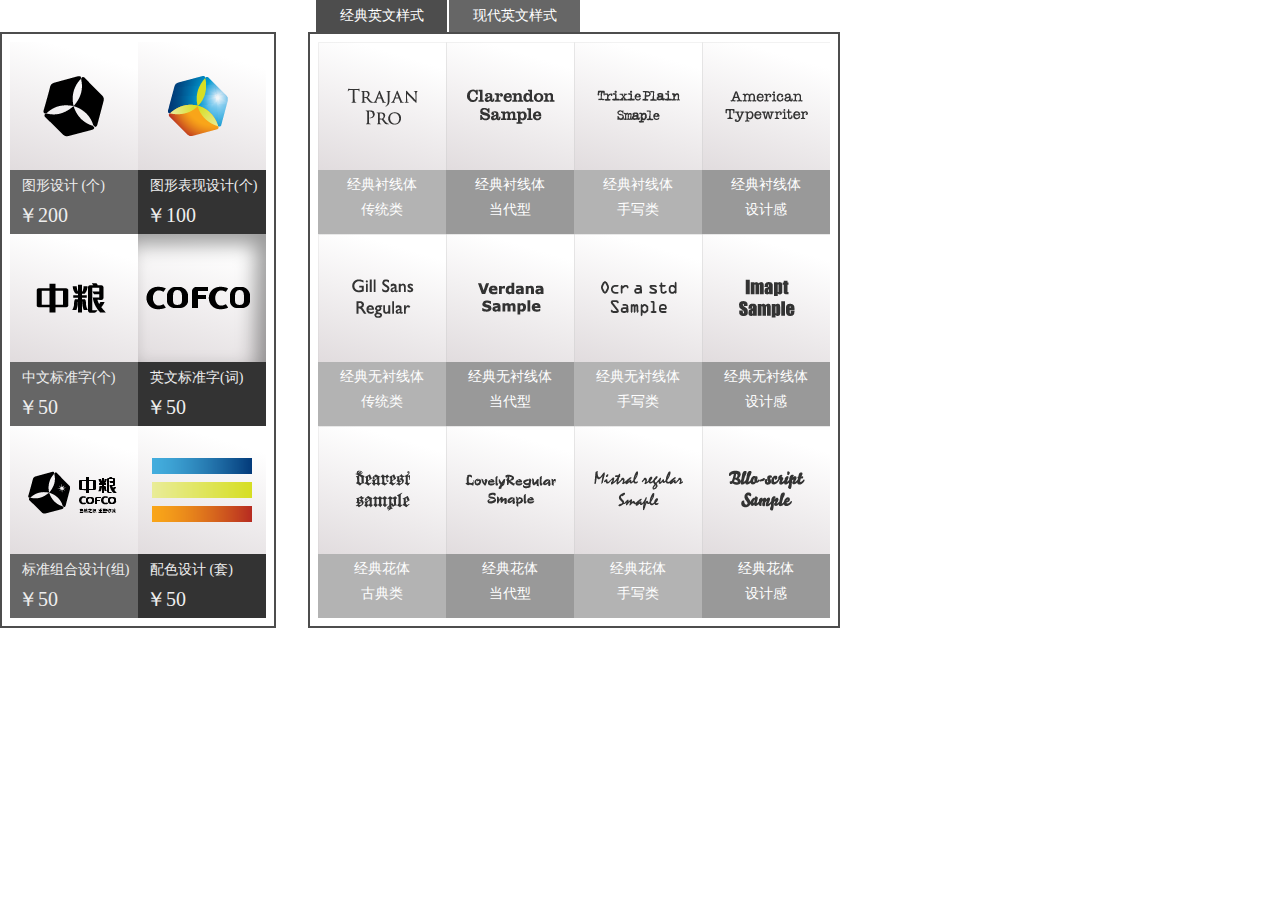
<file: frame-entype.html>
<!DOCTYPE html>
<html>
<head lang="en">
    <meta charset="UTF-8"> <title>frame-entype</title>
    <link rel="stylesheet/less" type="text/css" href="less/css.less">
    <link rel="stylesheet/less" type="text/css" href="less/icon.less">
    <script src="js/less-1.3.3.min.js"></script>
    <script src="js/tab.js"></script>
</head>
<body>


<!--//////////////////// 左下区 //////////////////////////////////////////////////////-->
<div class="tab-block"> <!--左导航-->
    <div class="select-block">
        <a class="logo-css" href="frame-graphic.html"><i class="logo-icon11"></i></a>
        <a class="logo-css" href="frame-effect.html"><i class="logo-icon12"></i></a>
        <div class="light-info">
            <p class="logo-info-name">图形设计 (个)</p>
            <p class="logo-info-price">￥200</p>
        </div>
        <div class="deep-info">
            <p class="logo-info-name">图形表现设计(个)</p>
            <p class="logo-info-price">￥100</p>
        </div>
        <a class="logo-css" href="frame-cntype.html"><i class="logo-icon21"></i></a>
        <a class="logo-css  elem-active" href="frame-entype.html"><i class="logo-icon22"></i></a>
        <div class="light-info">
            <p class="logo-info-name">中文标准字(个)</p>
            <p class="logo-info-price">￥50</p>
        </div>
        <div class="deep-info">
            <p class="logo-info-name">英文标准字(词)</p>
            <p class="logo-info-price">￥50</p>
        </div>
        <a class="logo-css" href="frame-group.html"><i class="logo-icon31"></i></a>
        <a class="logo-css" href="frame-color.html"><i class="logo-icon32"></i></a>
        <div class="light-info">
            <p class="logo-info-name">标准组合设计(组)</p>
            <p class="logo-info-price">￥50</p>
        </div>
        <div class="deep-info">
            <p class="logo-info-name">配色设计 (套)</p>
            <p class="logo-info-price">￥50</p>
        </div>
    </div>
</div>

<!--//////////////////// 右下区 //////////////////////////////////////////////////////-->
<div class="tab" id="tab"> <!-- 右选择 -->
    <div class="tab-title" id="tab-title"><!-- tab-title -->

        <ul class="contet-title"><!-- 标签框 -->
            <li class="title-cell tab-active">经典英文样式</li>
            <li class="title-cell">现代英文样式 </li>
            <!--<li class="title-cell"> three</li>-->
            <!--<li class="title-cell"> four</li>-->
        </ul>
    </div>

    <div class="tab-content" id="tab-content"> <!-- tab-content -->

        <!-------------------------- block 1 --------------------------------------->
        <span class="css-selector">
            <div class="cell-row"><!-- 第一行第一列 -->
                <a class="cell-block" href="#">
                    <i class="entype1-icon11"></i> <!-- 示例icon 11-->
                </a>
                <div class="cell-light">
                    <p class="icon-info">经典衬线体</p>
                    <p class="icon-info">传统类</p>
                </div>
            </div>
             <div class="cell-row"><!-- 第一行第二列 -->
                 <a class="cell-block" href="#">
                     <i class="entype1-icon12"></i> <!-- 示例icon 12-->
                 </a>
                 <div class="cell-dark">
                     <p class="icon-info">经典衬线体</p>
                     <p class="icon-info">当代型</p>
                 </div>
             </div>
             <div class="cell-row"><!-- 第一行第三列 -->
                 <a class="cell-block" href="#">
                     <i class="entype1-icon13"></i> <!-- 示例icon 13-->
                 </a>
                 <div class="cell-light">
                     <p class="icon-info">经典衬线体</p>
                     <p class="icon-info">手写类</p>
                 </div>
             </div>
             <div class="cell-row"><!-- 第一行第四列 -->
                 <a class="cell-block" href="#">
                     <i class="entype1-icon14"></i> <!-- 示例icon 14-->
                 </a>
                 <div class="cell-dark">
                     <p class="icon-info">经典衬线体</p>
                     <p class="icon-info">设计感</p>
                 </div>
             </div>
            <!--第二行-->
            <div class="cell-row"><!-- 第二行第一列 -->
                <a class="cell-block" href="#">
                    <i class="entype1-icon21"></i> <!-- 示例icon 21-->
                </a>
                <div class="cell-light">
                    <p class="icon-info">经典无衬线体</p>
                    <p class="icon-info">传统类</p>
                </div>
            </div>
             <div class="cell-row"><!-- 第二行第二列 -->
                 <a class="cell-block" href="#">
                     <i class="entype1-icon22"></i> <!-- 示例icon 22-->
                 </a>
                 <div class="cell-dark">
                     <p class="icon-info">经典无衬线体</p>
                     <p class="icon-info">当代型</p>
                 </div>
             </div>
             <div class="cell-row"><!-- 第二行第三列 -->
                 <a class="cell-block" href="#">
                     <i class="entype1-icon23"></i> <!-- 示例icon 23-->
                 </a>
                 <div class="cell-light">
                     <p class="icon-info">经典无衬线体</p>
                     <p class="icon-info">手写类</p>
                 </div>
             </div>
             <div class="cell-row"><!-- 第二行第四列 -->
                 <a class="cell-block" href="#">
                     <i class="entype1-icon24"></i> <!-- 示例icon 24-->
                 </a>
                 <div class="cell-dark">
                     <p class="icon-info">经典无衬线体</p>
                     <p class="icon-info">设计感</p>
                 </div>
             </div>
            <!--第三行-->
            <div class="cell-row"><!-- 第三行第一列 -->
                <a class="cell-block" href="#">
                    <i class="entype1-icon31"></i> <!-- 示例icon 31-->
                </a>
                <div class="cell-light">
                    <p class="icon-info">经典花体</p>
                    <p class="icon-info">古典类</p>
                </div>
            </div>
             <div class="cell-row"><!-- 第三行第二列 -->
                 <a class="cell-block" href="#">
                     <i class="entype1-icon32"></i> <!-- 示例icon 32-->
                 </a>
                 <div class="cell-dark">
                     <p class="icon-info">经典花体</p>
                     <p class="icon-info">当代型</p>
                 </div>
             </div>
             <div class="cell-row"><!-- 第三行第三列 -->
                 <a class="cell-block" href="#">
                     <i class="entype1-icon33"></i> <!-- 示例icon 33-->
                 </a>
                 <div class="cell-light">
                     <p class="icon-info">经典花体</p>
                     <p class="icon-info">手写类</p>
                 </div>
             </div>
             <div class="cell-row"><!-- 第三行第四列 -->
                 <a class="cell-block" href="#">
                     <i class="entype1-icon34"></i> <!-- 示例icon 34-->
                 </a>
                 <div class="cell-dark">
                     <p class="icon-info">经典花体</p>
                     <p class="icon-info">设计感</p>
                 </div>
             </div>
        </span>



        <!---------------------------------------- block 2 -------------------------------------->
        <span class="css-selector" style="display: none">
            <div class="cell-row"><!-- 第一行第一列 -->
                <a class="cell-block" href="#">
                    <i class="entype2-icon11"></i> <!-- 示例icon 11-->
                </a>
                <div class="cell-light">
                    <p class="icon-info">现代衬线体</p>
                    <p class="icon-info">优雅型</p>
                </div>
            </div>
             <div class="cell-row"><!-- 第一行第二列 -->
                 <a class="cell-block" href="#">
                     <i class="entype2-icon12"></i> <!-- 示例icon 12-->
                 </a>
                 <div class="cell-dark">
                     <p class="icon-info">现代衬线体</p>
                     <p class="icon-info">当代型</p>
                 </div>
             </div>
             <div class="cell-row"><!-- 第一行第三列 -->
                 <a class="cell-block" href="#">
                     <i class="entype2-icon13"></i> <!-- 示例icon 13-->
                 </a>
                 <div class="cell-light">
                     <p class="icon-info">现代衬线体</p>
                     <p class="icon-info">人文型</p>
                 </div>
             </div>
             <div class="cell-row"><!-- 第一行第四列 -->
                 <a class="cell-block" href="#">
                     <i class="entype2-icon14"></i> <!-- 示例icon 14-->
                 </a>
                 <div class="cell-dark">
                     <p class="icon-info">现代衬线体</p>
                     <p class="icon-info">设计型</p>
                 </div>
             </div>
            <!--第二行-->
            <div class="cell-row"><!-- 第二行第一列 -->
                <a class="cell-block" href="#">
                    <i class="entype2-icon21"></i> <!-- 示例icon 21-->
                </a>
                <div class="cell-light">
                    <p class="icon-info">现代无衬线体</p>
                    <p class="icon-info">优雅型</p>
                </div>
            </div>
             <div class="cell-row"><!-- 第二行第二列 -->
                 <a class="cell-block" href="#">
                     <i class="entype2-icon22"></i> <!-- 示例icon 22-->
                 </a>
                 <div class="cell-dark">
                     <p class="icon-info">现代无衬线体</p>
                     <p class="icon-info">当代型</p>
                 </div>
             </div>
             <div class="cell-row"><!-- 第二行第三列 -->
                 <a class="cell-block" href="#">
                     <i class="entype2-icon23"></i> <!-- 示例icon 23-->
                 </a>
                 <div class="cell-light">
                     <p class="icon-info">现代无衬线体</p>
                     <p class="icon-info">人文型</p>
                 </div>
             </div>
             <div class="cell-row"><!-- 第二行第四列 -->
                 <a class="cell-block" href="#">
                     <i class="entype2-icon24"></i> <!-- 示例icon 24-->
                 </a>
                 <div class="cell-dark">
                     <p class="icon-info">现代无衬线体</p>
                     <p class="icon-info">设计型</p>
                 </div>
             </div>
            <!--第三行-->
            <div class="cell-row"><!-- 第三行第一列 -->
                <a class="cell-block" href="#">
                    <i class="entype2-icon31"></i> <!-- 示例icon 31-->
                </a>
                <div class="cell-light">
                    <p class="icon-info">现代花体</p>
                    <p class="icon-info">优雅型</p>
                </div>
            </div>
             <div class="cell-row"><!-- 第三行第二列 -->
                 <a class="cell-block" href="#">
                     <i class="entype2-icon32"></i> <!-- 示例icon 32-->
                 </a>
                 <div class="cell-dark">
                     <p class="icon-info">现代花体</p>
                     <p class="icon-info">当代型</p>
                 </div>
             </div>
             <div class="cell-row"><!-- 第三行第三列 -->
                 <a class="cell-block" href="#">
                     <i class="entype2-icon33"></i> <!-- 示例icon 33-->
                 </a>
                 <div class="cell-light">
                     <p class="icon-info">现代花体</p>
                     <p class="icon-info">人文型</p>
                 </div>
             </div>
             <div class="cell-row"><!-- 第三行第四列 -->
                 <a class="cell-block" href="#">
                     <i class="entype2-icon34"></i> <!-- 示例icon 34-->
                 </a>
                 <div class="cell-dark">
                     <p class="icon-info">现代花体</p>
                     <p class="icon-info">设计型</p>
                 </div>
             </div>
        </span>
        <!-- -------------------------------------------------------------- -->
    </div>
</div>



</body>
</html>
</file>
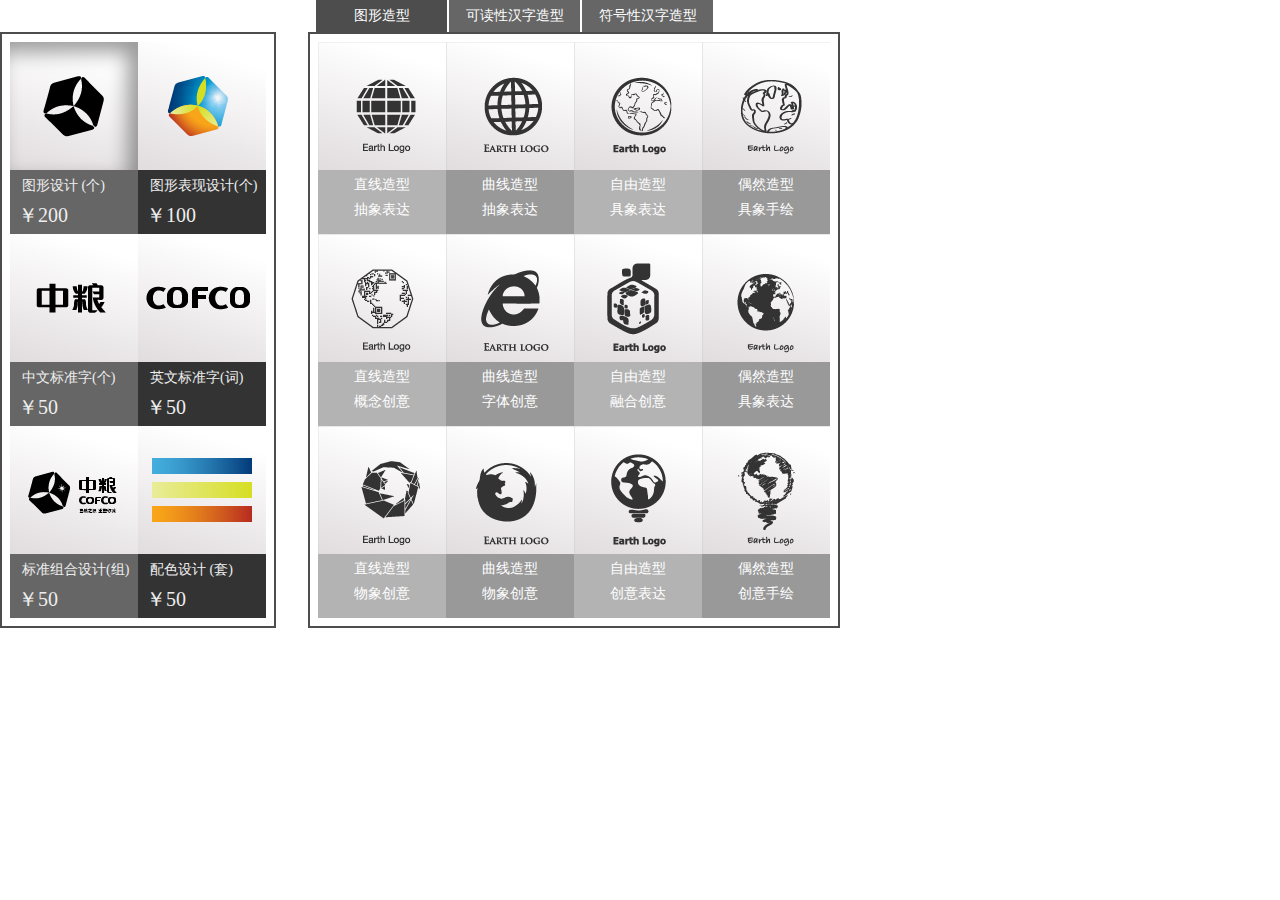
<file: frame-graphic.html>
<!DOCTYPE html>
<html>
<head lang="en">
    <meta charset="UTF-8"> <title>frame-graphic</title>
    <link rel="stylesheet/less" type="text/css" href="less/css.less">
    <link rel="stylesheet/less" type="text/css" href="less/icon.less">
    <script src="js/less-1.3.3.min.js"></script>
    <script src="js/tab.js"></script>
</head>
<body>


<!--//////////////////// 左下区 //////////////////////////////////////////////////////-->
<div class="tab-block"> <!--左导航-->
    <div class="select-block">
        <a class="logo-css  elem-active" href="frame-graphic.html"><i class="logo-icon11"></i></a>
        <a class="logo-css" href="frame-effect.html"><i class="logo-icon12"></i></a>
        <div class="light-info">
            <p class="logo-info-name">图形设计 (个)</p>
            <p class="logo-info-price">￥200</p>
        </div>
        <div class="deep-info">
            <p class="logo-info-name">图形表现设计(个)</p>
            <p class="logo-info-price">￥100</p>
        </div>
        <a class="logo-css" href="frame-cntype.html"><i class="logo-icon21"></i></a>
        <a class="logo-css" href="frame-entype.html"><i class="logo-icon22"></i></a>
        <div class="light-info">
            <p class="logo-info-name">中文标准字(个)</p>
            <p class="logo-info-price">￥50</p>
        </div>
        <div class="deep-info">
            <p class="logo-info-name">英文标准字(词)</p>
            <p class="logo-info-price">￥50</p>
        </div>
        <a class="logo-css" href="frame-group.html"><i class="logo-icon31"></i></a>
        <a class="logo-css" href="frame-color.html"><i class="logo-icon32"></i></a>
        <div class="light-info">
            <p class="logo-info-name">标准组合设计(组)</p>
            <p class="logo-info-price">￥50</p>
        </div>
        <div class="deep-info">
            <p class="logo-info-name">配色设计 (套)</p>
            <p class="logo-info-price">￥50</p>
        </div>
    </div>
</div>

<!--//////////////////// 右下区 //////////////////////////////////////////////////////-->
<div class="tab" id="tab"> <!-- 右选择 -->
    <div class="tab-title" id="tab-title"><!-- tab-title -->

        <ul class="contet-title"><!-- 标签框 -->
            <li class="title-cell tab-active">图形造型</li>
            <li class="title-cell"> 可读性汉字造型</li>
            <li class="title-cell"> 符号性汉字造型</li>
            <!--<li class="title-cell"> four</li>-->
        </ul>
    </div>

    <div class="tab-content" id="tab-content"> <!-- tab-content -->


        <!---------------------------------------- block 1 -------------------------------------->
        <span class="css-selector">
            <div class="cell-row"><!-- 第一行第一列 -->
                <a class="cell-block" href="#">
                    <i class="graphic1-icon11"></i> <!-- 示例icon 11-->
                </a>
                <div class="cell-light">
                    <p class="icon-info">直线造型</p>
                    <p class="icon-info">抽象表达</p>
                </div>
            </div>
             <div class="cell-row"><!-- 第一行第二列 -->
                 <a class="cell-block" href="#">
                     <i class="graphic1-icon12"></i> <!-- 示例icon 12-->
                 </a>
                 <div class="cell-dark">
                     <p class="icon-info">曲线造型</p>
                     <p class="icon-info">抽象表达</p>
                 </div>
             </div>
             <div class="cell-row"><!-- 第一行第三列 -->
                 <a class="cell-block" href="#">
                     <i class="graphic1-icon13"></i> <!-- 示例icon 13-->
                 </a>
                 <div class="cell-light">
                     <p class="icon-info">自由造型</p>
                     <p class="icon-info">具象表达</p>
                 </div>
             </div>
             <div class="cell-row"><!-- 第一行第四列 -->
                 <a class="cell-block" href="#">
                     <i class="graphic1-icon14"></i> <!-- 示例icon 14-->
                 </a>
                 <div class="cell-dark">
                     <p class="icon-info">偶然造型</p>
                     <p class="icon-info">具象手绘</p>
                 </div>
             </div>
            <!--第二行-->
            <div class="cell-row"><!-- 第二行第一列 -->
                <a class="cell-block" href="#">
                    <i class="graphic1-icon21"></i> <!-- 示例icon 21-->
                </a>
                <div class="cell-light">
                    <p class="icon-info">直线造型</p>
                    <p class="icon-info">概念创意</p>
                </div>
            </div>
             <div class="cell-row"><!-- 第二行第二列 -->
                 <a class="cell-block" href="#">
                     <i class="graphic1-icon22"></i> <!-- 示例icon 22-->
                 </a>
                 <div class="cell-dark">
                     <p class="icon-info">曲线造型</p>
                     <p class="icon-info">字体创意</p>
                 </div>
             </div>
             <div class="cell-row"><!-- 第二行第三列 -->
                 <a class="cell-block" href="#">
                     <i class="graphic1-icon23"></i> <!-- 示例icon 23-->
                 </a>
                 <div class="cell-light">
                     <p class="icon-info">自由造型</p>
                     <p class="icon-info">融合创意</p>
                 </div>
             </div>
             <div class="cell-row"><!-- 第二行第四列 -->
                 <a class="cell-block" href="#">
                     <i class="graphic1-icon24"></i> <!-- 示例icon 24-->
                 </a>
                 <div class="cell-dark">
                     <p class="icon-info">偶然造型</p>
                     <p class="icon-info">具象表达</p>
                 </div>
             </div>
            <!--第三行-->
            <div class="cell-row"><!-- 第三行第一列 -->
                <a class="cell-block" href="#">
                    <i class="graphic1-icon31"></i> <!-- 示例icon 31-->
                </a>
                <div class="cell-light">
                    <p class="icon-info">直线造型</p>
                    <p class="icon-info">物象创意</p>
                </div>
            </div>
             <div class="cell-row"><!-- 第三行第二列 -->
                 <a class="cell-block" href="#">
                     <i class="graphic1-icon32"></i> <!-- 示例icon 32-->
                 </a>
                 <div class="cell-dark">
                     <p class="icon-info">曲线造型</p>
                     <p class="icon-info">物象创意</p>
                 </div>
             </div>
             <div class="cell-row"><!-- 第三行第三列 -->
                 <a class="cell-block" href="#">
                     <i class="graphic1-icon33"></i> <!-- 示例icon 33-->
                 </a>
                 <div class="cell-light">
                     <p class="icon-info">自由造型</p>
                     <p class="icon-info">创意表达</p>
                 </div>
             </div>
             <div class="cell-row"><!-- 第三行第四列 -->
                 <a class="cell-block" href="#">
                     <i class="graphic1-icon34"></i> <!-- 示例icon 34-->
                 </a>
                 <div class="cell-dark">
                     <p class="icon-info">偶然造型</p>
                     <p class="icon-info">创意手绘</p>
                 </div>
             </div>
        </span>



        <!---------------------------------------- block 2 -------------------------------------->
         <span class="css-selector" style="display: none">
            <div class="cell-row"><!-- 第一行第一列 -->
                <a class="cell-block" href="#">
                    <i class="graphic2-icon11"></i> <!-- 示例icon 11-->
                </a>
                <div class="cell-light">
                    <p class="icon-info"></p>
                    <p class="icon-info">风情类美术字</p>
                </div>
            </div>
             <div class="cell-row"><!-- 第一行第二列 -->
                 <a class="cell-block" href="#">
                     <i class="graphic2-icon12"></i> <!-- 示例icon 12-->
                 </a>
                 <div class="cell-dark">
                     <p class="icon-info">特异类美术字</p>
                     <p class="icon-info"></p>
                 </div>
             </div>
             <div class="cell-row"><!-- 第一行第三列 -->
                 <a class="cell-block" href="#">
                     <i class="graphic2-icon13"></i> <!-- 示例icon 13-->
                 </a>
                 <div class="cell-light">
                     <p class="icon-info">外轮廓美术字</p>
                     <p class="icon-info"></p>
                 </div>
             </div>
             <div class="cell-row"><!-- 第一行第四列 -->
                 <a class="cell-block" href="#">
                     <i class="graphic2-icon14"></i> <!-- 示例icon 14-->
                 </a>
                 <div class="cell-dark">
                     <p class="icon-info">形式感美术字</p>
                     <p class="icon-info"></p>
                 </div>
             </div>
            <!--第二行-->
            <div class="cell-row"><!-- 第二行第一列 -->
                <a class="cell-block" href="#">
                    <i class="graphic2-icon21"></i> <!-- 示例icon 21-->
                </a>
                <div class="cell-light">
                    <p class="icon-info">风情类书法字</p>
                    <p class="icon-info"></p>
                </div>
            </div>
             <div class="cell-row"><!-- 第二行第二列 -->
                 <a class="cell-block" href="#">
                     <i class="graphic2-icon22"></i> <!-- 示例icon 22-->
                 </a>
                 <div class="cell-dark">
                     <p class="icon-info">特异类书法字</p>
                     <p class="icon-info"></p>
                 </div>
             </div>
             <div class="cell-row"><!-- 第二行第三列 -->
                 <a class="cell-block" href="#">
                     <i class="graphic2-icon23"></i> <!-- 示例icon 23-->
                 </a>
                 <div class="cell-light">
                     <p class="icon-info">外轮廓书法字</p>
                     <p class="icon-info"></p>
                 </div>
             </div>
             <div class="cell-row"><!-- 第二行第四列 -->
                 <a class="cell-block" href="#">
                     <i class="graphic2-icon24"></i> <!-- 示例icon 24-->
                 </a>
                 <div class="cell-dark">
                     <p class="icon-info">形式感书法字</p>
                     <p class="icon-info"></p>
                 </div>
             </div>
            <!--第三行-->
            <div class="cell-row"><!-- 第三行第一列 -->
                <a class="cell-block" href="#">
                    <i class="graphic2-icon31"></i> <!-- 示例icon 31-->
                </a>
                <div class="cell-light">
                    <p class="icon-info">风情类卡通字</p>
                    <p class="icon-info"></p>
                </div>
            </div>
             <div class="cell-row"><!-- 第三行第二列 -->
                 <a class="cell-block" href="#">
                     <i class="graphic2-icon32"></i> <!-- 示例icon 32-->
                 </a>
                 <div class="cell-dark">
                     <p class="icon-info">特异类卡通字</p>
                     <p class="icon-info"></p>
                 </div>
             </div>
             <div class="cell-row"><!-- 第三行第三列 -->
                 <a class="cell-block" href="#">
                     <i class="graphic2-icon33"></i> <!-- 示例icon 33-->
                 </a>
                 <div class="cell-light">
                     <p class="icon-info">外轮廓卡通字</p>
                     <p class="icon-info"></p>
                 </div>
             </div>
             <div class="cell-row"><!-- 第三行第四列 -->
                 <a class="cell-block" href="#">
                     <i class="graphic2-icon34"></i> <!-- 示例icon 34-->
                 </a>
                 <div class="cell-dark">
                     <p class="icon-info">形式感卡通字</p>
                     <p class="icon-info"></p>
                 </div>
             </div>
        </span>


        <!-- -----------------------------------------block 3 -------------------------------------------------- -->
        <span class="css-selector" style="display: none">
            <div class="cell-row"><!-- 第一行第一列 -->
                <a class="cell-block" href="#">
                    <i class="graphic3-icon11"></i> <!-- 示例icon 11-->
                </a>
                <div class="cell-light">
                    <p class="icon-info">风情类符号字</p>
                    <p class="icon-info"></p>
                </div>
            </div>
             <div class="cell-row"><!-- 第一行第二列 -->
                 <a class="cell-block" href="#">
                     <i class="graphic3-icon12"></i> <!-- 示例icon 12-->
                 </a>
                 <div class="cell-dark">
                     <p class="icon-info">特异类符号字</p>
                     <p class="icon-info"></p>
                 </div>
             </div>
             <div class="cell-row"><!-- 第一行第三列 -->
                 <a class="cell-block" href="#">
                     <i class="graphic3-icon13"></i> <!-- 示例icon 13-->
                 </a>
                 <div class="cell-light">
                     <p class="icon-info">外轮廓符号字</p>
                     <p class="icon-info"></p>
                 </div>
             </div>
             <div class="cell-row"><!-- 第一行第四列 -->
                 <a class="cell-block" href="#">
                     <i class="graphic3-icon14"></i> <!-- 示例icon 14-->
                 </a>
                 <div class="cell-dark">
                     <p class="icon-info">形式感符号字</p>
                     <p class="icon-info"></p>
                 </div>
             </div>
            <!--第二行-->
            <div class="cell-row"><!-- 第二行第一列 -->
                <a class="cell-block" href="#">
                    <i class="graphic3-icon21"></i> <!-- 示例icon 21-->
                </a>
                <div class="cell-light">
                    <p class="icon-info">风情类书写体</p>
                    <p class="icon-info"></p>
                </div>
            </div>
             <div class="cell-row"><!-- 第二行第二列 -->
                 <a class="cell-block" href="#">
                     <i class="graphic3-icon22"></i> <!-- 示例icon 22-->
                 </a>
                 <div class="cell-dark">
                     <p class="icon-info">特异类书写体</p>
                     <p class="icon-info"></p>
                 </div>
             </div>
             <div class="cell-row"><!-- 第二行第三列 -->
                 <a class="cell-block" href="#">
                     <i class="graphic3-icon23"></i> <!-- 示例icon 23-->
                 </a>
                 <div class="cell-light">
                     <p class="icon-info">外形类书写体</p>
                     <p class="icon-info"></p>
                 </div>
             </div>
             <div class="cell-row"><!-- 第二行第四列 -->
                 <a class="cell-block" href="#">
                     <i class="graphic3-icon24"></i> <!-- 示例icon 24-->
                 </a>
                 <div class="cell-dark">
                     <p class="icon-info">形式感书写体</p>
                     <p class="icon-info"></p>
                 </div>
             </div>
            <!--第三行-->
            <div class="cell-row"><!-- 第三行第一列 -->
                <a class="cell-block" href="#">
                    <i class="graphic3-icon31"></i> <!-- 示例icon 31-->
                </a>
                <div class="cell-light">
                    <p class="icon-info">风情类卡通体</p>
                    <p class="icon-info"></p>
                </div>
            </div>
             <div class="cell-row"><!-- 第三行第二列 -->
                 <a class="cell-block" href="#">
                     <i class="graphic3-icon32"></i> <!-- 示例icon 32-->
                 </a>
                 <div class="cell-dark">
                     <p class="icon-info">特异类卡通体</p>
                     <p class="icon-info"></p>
                 </div>
             </div>
             <div class="cell-row"><!-- 第三行第三列 -->
                 <a class="cell-block" href="#">
                     <i class="graphic3-icon33"></i> <!-- 示例icon 33-->
                 </a>
                 <div class="cell-light">
                     <p class="icon-info">轮廓类卡通体</p>
                     <p class="icon-info"></p>
                 </div>
             </div>
             <div class="cell-row"><!-- 第三行第四列 -->
                 <a class="cell-block" href="#">
                     <i class="graphic3-icon34"></i> <!-- 示例icon 34-->
                 </a>
                 <div class="cell-dark">
                     <p class="icon-info">手绘类开通体</p>
                     <p class="icon-info"></p>
                 </div>
             </div>
        </span>

        <!--&lt;!&ndash; -------------------------------------------block 4 ------------------------------------------------ &ndash;&gt;-->
        <!--<span class="css-selector" style="display: none">-->
            <!--<div class="cell-row">&lt;!&ndash; 第一行第一列 &ndash;&gt;-->
                <!--<a class="cell-block" href="#">-->
                    <!--<i class="*-icon11"></i> &lt;!&ndash; 示例icon &ndash;&gt;-->
                <!--</a>-->
                <!--<div class="cell-light">-->
                    <!--<p class="icon-info">4info</p>-->
                    <!--<p class="icon-info">readme</p>-->
                <!--</div>-->
            <!--</div>-->
             <!--<div class="cell-row">&lt;!&ndash; 第一行第二列 &ndash;&gt;-->
                 <!--<a class="cell-block" href="#">-->
                     <!--<i class="*-icon11"></i> &lt;!&ndash; 示例icon &ndash;&gt;-->
                 <!--</a>-->
                 <!--<div class="cell-dark">-->
                     <!--<p class="icon-info">info</p>-->
                     <!--<p class="icon-info">readme</p>-->
                 <!--</div>-->
             <!--</div>-->
             <!--<div class="cell-row">&lt;!&ndash; 第一行第三列 &ndash;&gt;-->
                 <!--<a class="cell-block" href="#">-->
                     <!--<i class="*-icon11"></i> &lt;!&ndash; 示例icon &ndash;&gt;-->
                 <!--</a>-->
                 <!--<div class="cell-light">-->
                     <!--<p class="icon-info">info</p>-->
                     <!--<p class="icon-info">readme</p>-->
                 <!--</div>-->
             <!--</div>-->
             <!--<div class="cell-row">&lt;!&ndash; 第一行第四列 &ndash;&gt;-->
                 <!--<a class="cell-block" href="#">-->
                     <!--<i class="*-icon11"></i> &lt;!&ndash; 示例icon &ndash;&gt;-->
                 <!--</a>-->
                 <!--<div class="cell-dark">-->
                     <!--<p class="icon-info">info</p>-->
                     <!--<p class="icon-info">readme</p>-->
                 <!--</div>-->
             <!--</div>-->
            <!--&lt;!&ndash;第二行&ndash;&gt;-->
            <!--<div class="cell-row">&lt;!&ndash; 第一行第一列 &ndash;&gt;-->
                <!--<a class="cell-block" href="#">-->
                    <!--<i class="*-icon11"></i> &lt;!&ndash; 示例icon &ndash;&gt;-->
                <!--</a>-->
                <!--<div class="cell-light">-->
                    <!--<p class="icon-info">info</p>-->
                    <!--<p class="icon-info">readme</p>-->
                <!--</div>-->
            <!--</div>-->
             <!--<div class="cell-row">&lt;!&ndash; 第一行第二列 &ndash;&gt;-->
                 <!--<a class="cell-block" href="#">-->
                     <!--<i class="*-icon11"></i> &lt;!&ndash; 示例icon &ndash;&gt;-->
                 <!--</a>-->
                 <!--<div class="cell-dark">-->
                     <!--<p class="icon-info">info</p>-->
                     <!--<p class="icon-info">readme</p>-->
                 <!--</div>-->
             <!--</div>-->
             <!--<div class="cell-row">&lt;!&ndash; 第一行第三列 &ndash;&gt;-->
                 <!--<a class="cell-block" href="#">-->
                     <!--<i class="*-icon11"></i> &lt;!&ndash; 示例icon &ndash;&gt;-->
                 <!--</a>-->
                 <!--<div class="cell-light">-->
                     <!--<p class="icon-info">info</p>-->
                     <!--<p class="icon-info">readme</p>-->
                 <!--</div>-->
             <!--</div>-->
             <!--<div class="cell-row">&lt;!&ndash; 第一行第四列 &ndash;&gt;-->
                 <!--<a class="cell-block" href="#">-->
                     <!--<i class="*-icon11"></i> &lt;!&ndash; 示例icon &ndash;&gt;-->
                 <!--</a>-->
                 <!--<div class="cell-dark">-->
                     <!--<p class="icon-info">info</p>-->
                     <!--<p class="icon-info">readme</p>-->
                 <!--</div>-->
             <!--</div>-->
            <!--&lt;!&ndash;第三行&ndash;&gt;-->
            <!--<div class="cell-row">&lt;!&ndash; 第一行第一列 &ndash;&gt;-->
                <!--<a class="cell-block" href="#">-->
                    <!--<i class="*-icon11"></i> &lt;!&ndash; 示例icon &ndash;&gt;-->
                <!--</a>-->
                <!--<div class="cell-light">-->
                    <!--<p class="icon-info">info</p>-->
                    <!--<p class="icon-info">readme</p>-->
                <!--</div>-->
            <!--</div>-->
             <!--<div class="cell-row">&lt;!&ndash; 第一行第二列 &ndash;&gt;-->
                 <!--<a class="cell-block" href="#">-->
                     <!--<i class="*-icon11"></i> &lt;!&ndash; 示例icon &ndash;&gt;-->
                 <!--</a>-->
                 <!--<div class="cell-dark">-->
                     <!--<p class="icon-info">info</p>-->
                     <!--<p class="icon-info">readme</p>-->
                 <!--</div>-->
             <!--</div>-->
             <!--<div class="cell-row">&lt;!&ndash; 第一行第三列 &ndash;&gt;-->
                 <!--<a class="cell-block" href="#">-->
                     <!--<i class="*-icon11"></i> &lt;!&ndash; 示例icon &ndash;&gt;-->
                 <!--</a>-->
                 <!--<div class="cell-light">-->
                     <!--<p class="icon-info">info</p>-->
                     <!--<p class="icon-info">readme</p>-->
                 <!--</div>-->
             <!--</div>-->
             <!--<div class="cell-row">&lt;!&ndash; 第一行第四列 &ndash;&gt;-->
                 <!--<a class="cell-block" href="#">-->
                     <!--<i class="*-icon11"></i> &lt;!&ndash; 示例icon &ndash;&gt;-->
                 <!--</a>-->
                 <!--<div class="cell-dark">-->
                     <!--<p class="icon-info">info</p>-->
                     <!--<p class="icon-info">readme</p>-->
                 <!--</div>-->
             <!--</div>-->
        <!--</span>-->

        <!--&lt;!&ndash; ------------------------------------------------------------------------------------------- &ndash;&gt;-->

    </div>
</div>



</body>
</html>
</file>
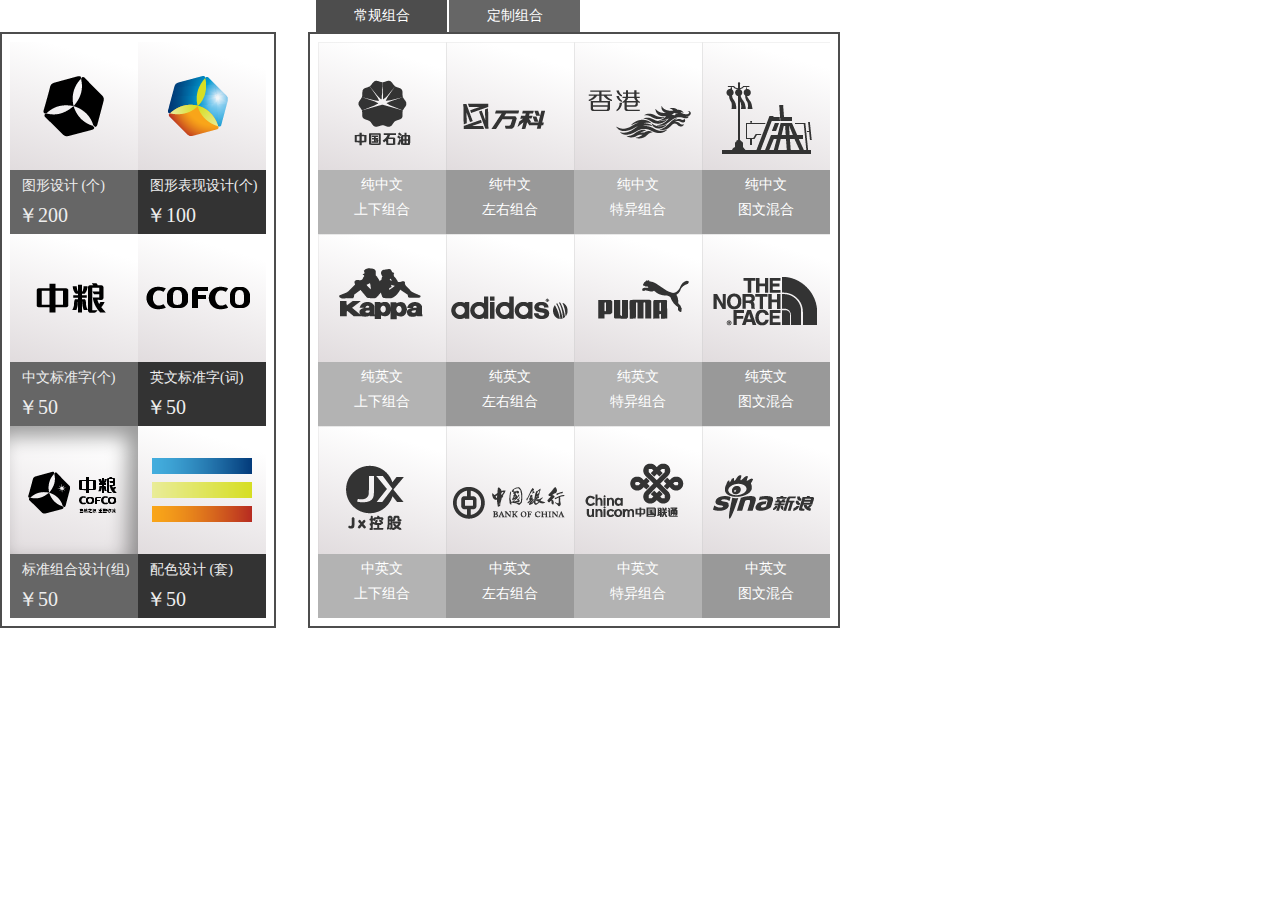
<file: frame-group.html>
<!DOCTYPE html>
<html>
<head lang="en">
    <meta charset="UTF-8"> <title>frame-group</title>
    <link rel="stylesheet/less" type="text/css" href="less/css.less">
    <link rel="stylesheet/less" type="text/css" href="less/icon.less">
    <script src="js/less-1.3.3.min.js"></script>
    <script src="js/tab.js"></script>
</head>
<body>


<!--//////////////////// 左下区 //////////////////////////////////////////////////////-->
<div class="tab-block"> <!--左导航-->
    <div class="select-block">
        <a class="logo-css  " href="frame-graphic.html"><i class="logo-icon11"></i></a>
        <a class="logo-css" href="frame-effect.html"><i class="logo-icon12"></i></a>
        <div class="light-info">
            <p class="logo-info-name">图形设计 (个)</p>
            <p class="logo-info-price">￥200</p>
        </div>
        <div class="deep-info">
            <p class="logo-info-name">图形表现设计(个)</p>
            <p class="logo-info-price">￥100</p>
        </div>
        <a class="logo-css" href="frame-cntype.html"><i class="logo-icon21"></i></a>
        <a class="logo-css" href="frame-group.html"><i class="logo-icon22"></i></a>
        <div class="light-info">
            <p class="logo-info-name">中文标准字(个)</p>
            <p class="logo-info-price">￥50</p>
        </div>
        <div class="deep-info">
            <p class="logo-info-name">英文标准字(词)</p>
            <p class="logo-info-price">￥50</p>
        </div>
        <a class="logo-css elem-active" href="frame-group.html"><i class="logo-icon31"></i></a>
        <a class="logo-css" href="frame-color.html"><i class="logo-icon32"></i></a>
        <div class="light-info">
            <p class="logo-info-name">标准组合设计(组)</p>
            <p class="logo-info-price">￥50</p>
        </div>
        <div class="deep-info">
            <p class="logo-info-name">配色设计 (套)</p>
            <p class="logo-info-price">￥50</p>
        </div>
    </div>
</div>

<!--//////////////////// 右下区 //////////////////////////////////////////////////////-->
<div class="tab" id="tab"> <!-- 右选择 -->
    <div class="tab-title" id="tab-title"><!-- tab-title -->

        <ul class="contet-title"><!-- 标签框 -->
            <li class="title-cell tab-active">常规组合</li>
            <li class="title-cell">定制组合</li>
            <!--<li class="title-cell"> three</li>-->
            <!--<li class="title-cell"> four</li>-->
        </ul>
    </div>

    <div class="tab-content" id="tab-content"> <!-- tab-content -->

        <!-------------------------- block 1 --------------------------------------->
        <span class="css-selector">
            <div class="cell-row"><!-- 第一行第一列 -->
                <a class="cell-block" href="#">
                    <i class="group1-icon11"></i> <!-- 示例icon 11-->
                </a>
                <div class="cell-light">
                    <p class="icon-info">纯中文</p>
                    <p class="icon-info">上下组合</p>
                </div>
            </div>
             <div class="cell-row"><!-- 第一行第二列 -->
                 <a class="cell-block" href="#">
                     <i class="group1-icon12"></i> <!-- 示例icon 12-->
                 </a>
                 <div class="cell-dark">
                     <p class="icon-info">纯中文</p>
                     <p class="icon-info">左右组合</p>
                 </div>
             </div>
             <div class="cell-row"><!-- 第一行第三列 -->
                 <a class="cell-block" href="#">
                     <i class="group1-icon13"></i> <!-- 示例icon 13-->
                 </a>
                 <div class="cell-light">
                     <p class="icon-info">纯中文</p>
                     <p class="icon-info">特异组合</p>
                 </div>
             </div>
             <div class="cell-row"><!-- 第一行第四列 -->
                 <a class="cell-block" href="#">
                     <i class="group1-icon14"></i> <!-- 示例icon 14-->
                 </a>
                 <div class="cell-dark">
                     <p class="icon-info">纯中文</p>
                     <p class="icon-info">图文混合</p>
                 </div>
             </div>
            <!--第二行-->
            <div class="cell-row"><!-- 第二行第一列 -->
                <a class="cell-block" href="#">
                    <i class="group1-icon21"></i> <!-- 示例icon 21-->
                </a>
                <div class="cell-light">
                    <p class="icon-info">纯英文</p>
                    <p class="icon-info">上下组合</p>
                </div>
            </div>
             <div class="cell-row"><!-- 第二行第二列 -->
                 <a class="cell-block" href="#">
                     <i class="group1-icon22"></i> <!-- 示例icon 22-->
                 </a>
                 <div class="cell-dark">
                     <p class="icon-info">纯英文</p>
                     <p class="icon-info">左右组合</p>
                 </div>
             </div>
             <div class="cell-row"><!-- 第二行第三列 -->
                 <a class="cell-block" href="#">
                     <i class="group1-icon23"></i> <!-- 示例icon 23-->
                 </a>
                 <div class="cell-light">
                     <p class="icon-info">纯英文</p>
                     <p class="icon-info">特异组合</p>
                 </div>
             </div>
             <div class="cell-row"><!-- 第二行第四列 -->
                 <a class="cell-block" href="#">
                     <i class="group1-icon24"></i> <!-- 示例icon 24-->
                 </a>
                 <div class="cell-dark">
                     <p class="icon-info">纯英文</p>
                     <p class="icon-info">图文混合</p>
                 </div>
             </div>
            <!--第三行-->
            <div class="cell-row"><!-- 第三行第一列 -->
                <a class="cell-block" href="#">
                    <i class="group1-icon31"></i> <!-- 示例icon 31-->
                </a>
                <div class="cell-light">
                    <p class="icon-info">中英文</p>
                    <p class="icon-info">上下组合</p>
                </div>
            </div>
             <div class="cell-row"><!-- 第三行第二列 -->
                 <a class="cell-block" href="#">
                     <i class="group1-icon32"></i> <!-- 示例icon 32-->
                 </a>
                 <div class="cell-dark">
                     <p class="icon-info">中英文</p>
                     <p class="icon-info">左右组合</p>
                 </div>
             </div>
             <div class="cell-row"><!-- 第三行第三列 -->
                 <a class="cell-block" href="#">
                     <i class="group1-icon33"></i> <!-- 示例icon 33-->
                 </a>
                 <div class="cell-light">
                     <p class="icon-info">中英文</p>
                     <p class="icon-info">特异组合</p>
                 </div>
             </div>
             <div class="cell-row"><!-- 第三行第四列 -->
                 <a class="cell-block" href="#">
                     <i class="group1-icon34"></i> <!-- 示例icon 34-->
                 </a>
                 <div class="cell-dark">
                     <p class="icon-info">中英文</p>
                     <p class="icon-info">图文混合</p>
                 </div>
             </div>
        </span>



        <!---------------------------------------- block 2 -------------------------------------->
        <span class="css-selector" style="display: none">
            <div class="cell-row"><!-- 第一行第一列 -->
                <a class="cell-block" href="#">
                    <i class="group2-icon11"></i> <!-- 示例icon 11-->
                </a>
                <div class="cell-light">
                    <p class="icon-info">创意图章</p>
                    <p class="icon-info"></p>
                </div>
            </div>
             <div class="cell-row"><!-- 第一行第二列 -->
                 <a class="cell-block" href="#">
                     <i class="group2-icon12"></i> <!-- 示例icon 12-->
                 </a>
                 <div class="cell-dark">
                     <p class="icon-info">创意徽章</p>
                     <p class="icon-info"></p>
                 </div>
             </div>
             <div class="cell-row"><!-- 第一行第三列 -->
                 <a class="cell-block" href="#">
                     <i class="group2-icon13"></i> <!-- 示例icon 13-->
                 </a>
                 <div class="cell-light">
                     <p class="icon-info">创意icon</p>
                     <p class="icon-info"></p>
                 </div>
             </div>
             <div class="cell-row"><!-- 第一行第四列 -->
                 <a class="cell-block" href="#">
                     <i class="group2-icon14"></i> <!-- 示例icon 14-->
                 </a>
                 <div class="cell-dark">
                     <p class="icon-info">创意情境</p>
                     <p class="icon-info"></p>
                 </div>
             </div>
            <!--第二行-->
            <div class="cell-row"><!-- 第二行第一列 -->
                <a class="cell-block" href="#">
                    <i class="group2-icon21"></i> <!-- 示例icon 21-->
                </a>
                <div class="cell-light">
                    <p class="icon-info">标文图章</p>
                    <p class="icon-info"></p>
                </div>
            </div>
             <div class="cell-row"><!-- 第二行第二列 -->
                 <a class="cell-block" href="#">
                     <i class="group2-icon22"></i> <!-- 示例icon 22-->
                 </a>
                 <div class="cell-dark">
                     <p class="icon-info">标文徽章</p>
                     <p class="icon-info"></p>
                 </div>
             </div>
             <div class="cell-row"><!-- 第二行第三列 -->
                 <a class="cell-block" href="#">
                     <i class="group2-icon23"></i> <!-- 示例icon 23-->
                 </a>
                 <div class="cell-light">
                     <p class="icon-info">标文icon</p>
                     <p class="icon-info"></p>
                 </div>
             </div>
             <div class="cell-row"><!-- 第二行第四列 -->
                 <a class="cell-block" href="#">
                     <i class="group2-icon24"></i> <!-- 示例icon 24-->
                 </a>
                 <div class="cell-dark">
                     <p class="icon-info">标文情境</p>
                     <p class="icon-info"></p>
                 </div>
             </div>
            <!--第三行-->
            <div class="cell-row"><!-- 第三行第一列 -->
                <a class="cell-block" href="#">
                    <i class="group2-icon31"></i> <!-- 示例icon 31-->
                </a>
                <div class="cell-light">
                    <p class="icon-info">字体图章</p>
                    <p class="icon-info"></p>
                </div>
            </div>
             <div class="cell-row"><!-- 第三行第二列 -->
                 <a class="cell-block" href="#">
                     <i class="group2-icon32"></i> <!-- 示例icon 32-->
                 </a>
                 <div class="cell-dark">
                     <p class="icon-info">字体徽章</p>
                     <p class="icon-info"></p>
                 </div>
             </div>
             <div class="cell-row"><!-- 第三行第三列 -->
                 <a class="cell-block" href="#">
                     <i class="group2-icon33"></i> <!-- 示例icon 33-->
                 </a>
                 <div class="cell-light">
                     <p class="icon-info">文字icon</p>
                     <p class="icon-info"></p>
                 </div>
             </div>
             <div class="cell-row"><!-- 第三行第四列 -->
                 <a class="cell-block" href="#">
                     <i class="group2-icon34"></i> <!-- 示例icon 34-->
                 </a>
                 <div class="cell-dark">
                     <p class="icon-info">文字情境</p>
                     <p class="icon-info"></p>
                 </div>
             </div>
        </span>
        <!-- -------------------------------------------------------------- -->
    </div>
</div>



</body>
</html>
</file>
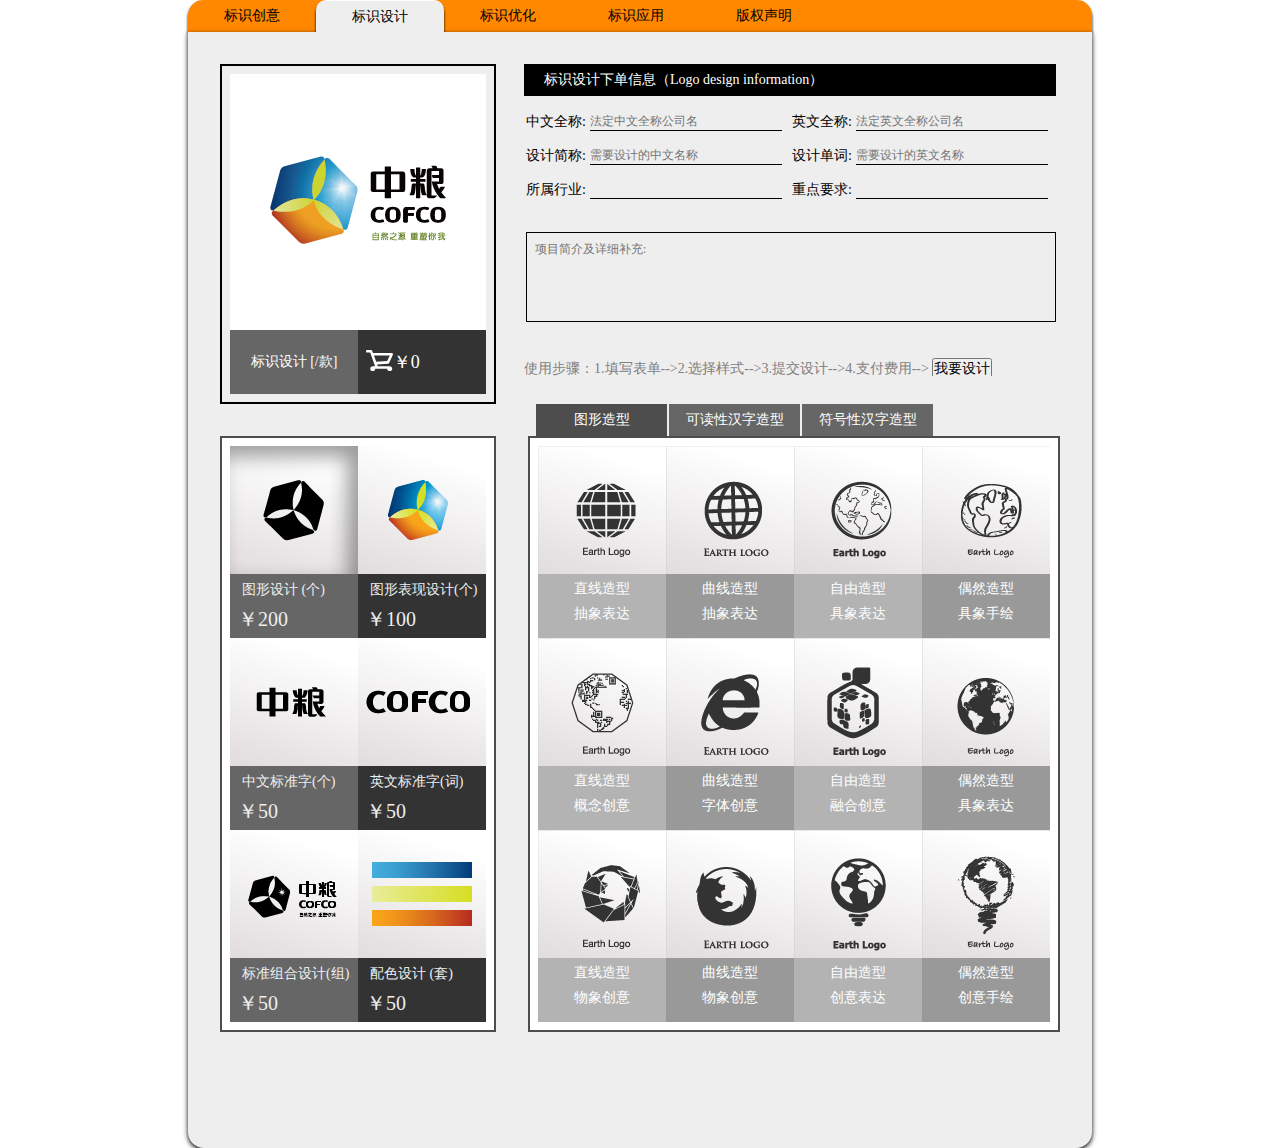
<file: frame.html>
<!DOCTYPE html>
<html>
<head lang="en">
    <meta charset="UTF-8">
    <title>index</title>
    <link rel="stylesheet/less" type="text/css" href="less/css.less">
    <script src="js/less-1.3.3.min.js"></script>

</head>
<body>

    <div>
        <div class="nav-block">
            <div class="nav-width"><!--头部导航-->
                <nav>
                    <ul>
                        <!--<li ><a href="#">首页</a></li>-->
                        <li ><a href="#">标识创意</a></li>
                        <li class="nav-active"><a href="#">标识设计</a></li>
                        <li><a href="#">标识优化</a></li>
                        <li><a href="#">标识应用</a></li>
                        <li><a href="#">版权声明</a></li>
                        <!--<li><a href="#">帮助中心</a></li>-->
                    </ul>
                </nav>
            </div>
        </div>

        <div class="div-width"><!--主体部分-->

            <!--///////////////////////////// 报价区 //////////////////////////////-->
            <div> <!--展示&输入部分-->
                <div class="logo-block"><!--上左侧展示-->
                    <div class="logo-effect">
                        <img src="image/exmple/logo-exmple.png"> <!--成品logo示例-->
                    </div>
                    <div class="light-info single-line">
                        <p class="price-title">标识设计 [/款]</p>
                    </div>

                    <div class="deep-info single-line">
                        <img class="white-cart-icon" src="image/white-cart-icon.svg">
                        <p class="price-title-num">￥0</p>
                    </div>
                </div>

                <div class="input-area"> <!--上右侧输入-->
                    <div class="input-block">
                    <div class="input-title">标识设计下单信息（Logo design information）</div>

                        <div class="input-form">
                            <table> <!-- 表单信息 -->
                                <tr>
                                    <td class="input-text" >中文全称:</td>
                                    <td><input class="input-style" type="text" placeholder="法定中文全称公司名"></td>
                                    <td class="input-text" >英文全称:</td>
                                    <td><input class="input-style"  type="text" placeholder="法定英文全称公司名"></td>
                                </tr>
                                <tr>
                                    <td class="input-text" >设计简称:</td>
                                    <td><input class="input-style"  type="text" placeholder="需要设计的中文名称"></td>
                                    <td class="input-text" >设计单词:</td>
                                    <td><input class="input-style"  type="text" placeholder="需要设计的英文名称"></td>
                                </tr>
                                <tr>
                                    <td class="input-text" >所属行业:</td>
                                    <td><input class="input-style"  type="text"></td>
                                    <td class="input-text" >重点要求:</td>
                                    <td><input class="input-style"  type="text"></td>
                                </tr>
                                <tr>
                                    <td colspan="4"  >
                                        <textarea class="input-textarea" placeholder="项目简介及详细补充:"></textarea>
                                    </td>
                                </tr>
                            </table>
                            <div style="padding: 30px 0">
                                <span style="font-size:14px;color: gray">
                                    使用步骤：1.填写表单-->2.选择样式-->3.提交设计-->4.支付费用-->
                                </span>
                                <span><button > 我要设计</button></span>
                            </div>
                        </div>
                </div>
            </div>

            </div>


            <!--///////////////////////////// 选择区 //////////////////////////////-->

            <!--width="872px"  height="628px"-->

            <div><!--下右边选择-->
                <iframe scrolling="no" frameborder="0"
                        width="872px"  height="708px"
                        marginheight="0" src="frame-graphic.html" >
                </iframe>
            </div>
        </div>
    </div>


</body>
</html>
</file>
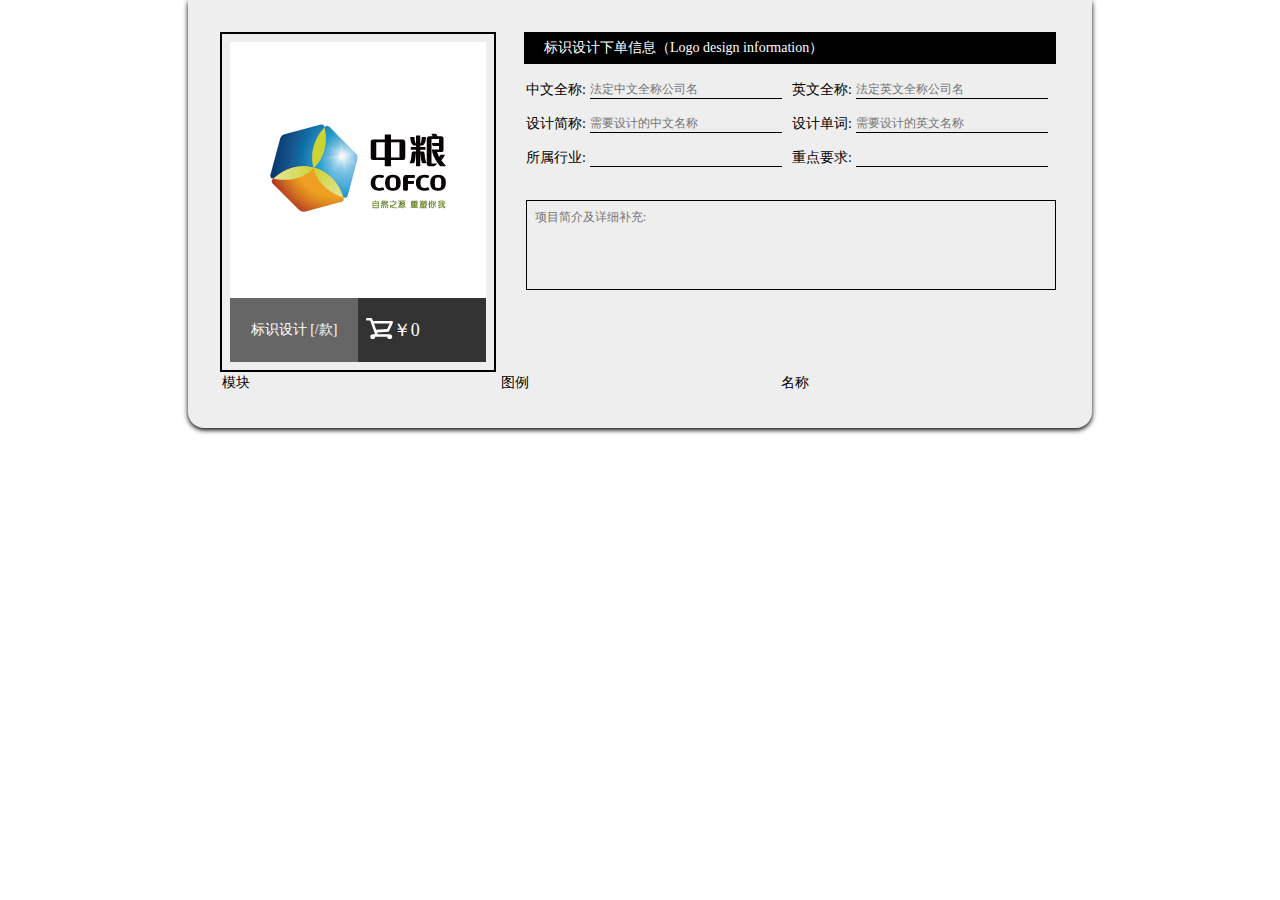
<file: list-logo.html>
<!DOCTYPE html>
<html>
<head lang="en">
    <meta charset="UTF-8">
    <title>index</title>
    <link rel="stylesheet/less" type="text/css" href="less/css.less">
    <script src="js/less-1.3.3.min.js"></script>

</head>
<body>


        <div class="div-width"><!--主体部分-->

            <!--///////////////////////////// 报价区 //////////////////////////////-->
            <div> <!--展示&输入部分-->
                <div class="logo-block"><!--上左侧展示-->
                    <div class="logo-effect">
                        <img src="image/exmple/logo-exmple.png"> <!--成品logo示例-->
                    </div>
                    <div class="light-info single-line">
                        <p class="price-title">标识设计 [/款]</p>
                    </div>

                    <div class="deep-info single-line">
                        <img class="white-cart-icon" src="image/white-cart-icon.svg">
                        <p class="price-title-num">￥0</p>
                    </div>
                </div>

                <div class="input-area"> <!--上右侧输入-->
                    <div class="input-block">
                    <div class="input-title">标识设计下单信息（Logo design information）</div>

                        <div class="input-form">
                            <table> <!-- 表单信息 -->
                                <tr>
                                    <td class="input-text" >中文全称:</td>
                                    <td><input class="input-style" type="text" placeholder="法定中文全称公司名"></td>
                                    <td class="input-text" >英文全称:</td>
                                    <td><input class="input-style"  type="text" placeholder="法定英文全称公司名"></td>
                                </tr>
                                <tr>
                                    <td class="input-text" >设计简称:</td>
                                    <td><input class="input-style"  type="text" placeholder="需要设计的中文名称"></td>
                                    <td class="input-text" >设计单词:</td>
                                    <td><input class="input-style"  type="text" placeholder="需要设计的英文名称"></td>
                                </tr>
                                <tr>
                                    <td class="input-text" >所属行业:</td>
                                    <td><input class="input-style"  type="text"></td>
                                    <td class="input-text" >重点要求:</td>
                                    <td><input class="input-style"  type="text"></td>
                                </tr>
                                <tr>
                                    <td colspan="4"  >
                                        <textarea class="input-textarea" placeholder="项目简介及详细补充:"></textarea>
                                    </td>
                                </tr>
                            </table>


                        </div>
                </div>
            </div>
<table>
    <theae>
        <tr>
        <td>模块</td>
        <td>图例</td>
        <td>名称</td>
        </tr>
    </thead>
    </tbody>
        <tr></tr>
    </tbody>
</table>
</body>
</html>
</file>
